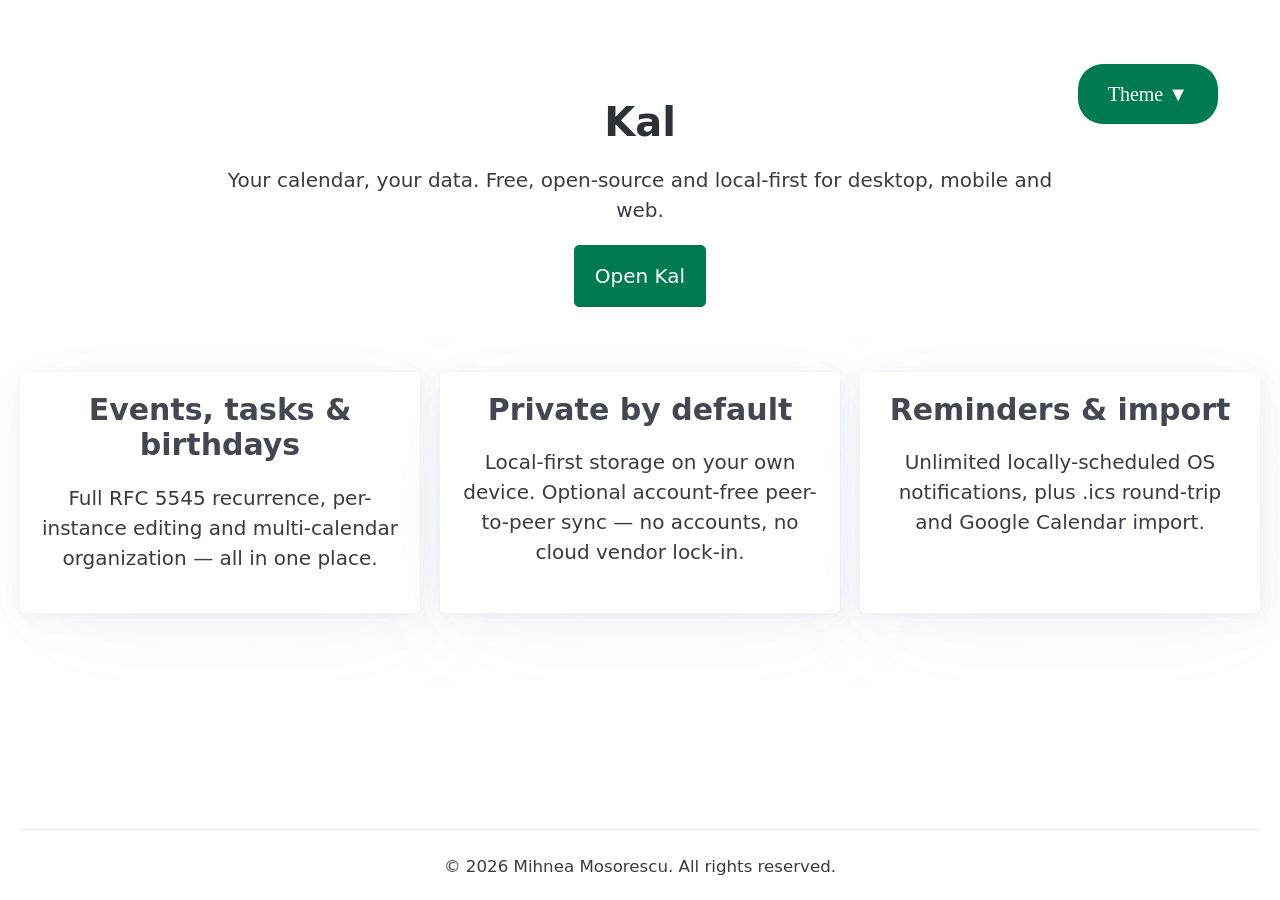
<file: web/site/index.html>
<!DOCTYPE html>
<html lang="en">
    <head>
        <meta charset="UTF-8" />
        <meta name="viewport" content="width=device-width, initial-scale=1.0" />
        <meta
            name="description"
            content="Kal — a free, open-source, local-first calendar for desktop, mobile and web."
        />
        <title>Kal — your calendar, your data</title>
        <!-- Favicon stuff -->
        <link
            rel="apple-touch-icon"
            sizes="180x180"
            href="icons/apple-touch-icon.png"
        />
        <link
            rel="icon"
            type="image/png"
            sizes="32x32"
            href="icons/favicon-32x32.png"
        />
        <link
            rel="icon"
            type="image/png"
            sizes="16x16"
            href="icons/favicon-16x16.png"
        />
        <link rel="manifest" href="icons/site.webmanifest" />
        <!-- Pico.css theme - default = jade -->
        <link rel="stylesheet" href="css/pico.jade.min.css" id="picolink" />
        <!-- Custom CSS reset -->
        <link rel="stylesheet" href="css/resets.css" />
        <!-- Dropdown styles -->
        <link rel="stylesheet" href="css/dropdown.css" />
    </head>
    <body>
        <!-- Theme selector dropdown -->
        <div class="dropdown" style="display: inline-block">
            <button
                id="theme-dropdown-btn"
                class="dropdown-btn"
                onclick="toggleThemeDropdown()"
            >
                Theme ▼
            </button>
            <div id="theme-dropdown" class="dropdown-content">
                <a href="#" onclick="changeTheme('red'); return false;">Red</a>
                <a href="#" onclick="changeTheme('amber'); return false;"
                    >Amber</a
                >
                <a href="#" onclick="changeTheme('blue'); return false;"
                    >Blue</a
                >
                <a href="#" onclick="changeTheme('cyan'); return false;"
                    >Cyan</a
                >
                <a href="#" onclick="changeTheme('fuchsia'); return false;"
                    >Fuchsia</a
                >
                <a href="#" onclick="changeTheme('green'); return false;"
                    >Green</a
                >
                <a href="#" onclick="changeTheme('grey'); return false;"
                    >Grey</a
                >
                <a href="#" onclick="changeTheme('indigo'); return false;"
                    >Indigo</a
                >
                <a href="#" onclick="changeTheme('jade'); return false;"
                    >Jade</a
                >
                <a href="#" onclick="changeTheme('lime'); return false;"
                    >Lime</a
                >
                <a href="#" onclick="changeTheme('orange'); return false;"
                    >Orange</a
                >
                <a href="#" onclick="changeTheme('pumpkin'); return false;"
                    >Pumpkin</a
                >
                <a href="#" onclick="changeTheme('purple'); return false;"
                    >Purple</a
                >
                <a href="#" onclick="changeTheme('sand'); return false;"
                    >Sand</a
                >
                <a href="#" onclick="changeTheme('slate'); return false;"
                    >Slate</a
                >
                <a href="#" onclick="changeTheme('violet'); return false;"
                    >Violet</a
                >
                <a href="#" onclick="changeTheme('yellow'); return false;"
                    >Yellow</a
                >
                <a href="#" onclick="changeTheme('zinc'); return false;"
                    >Zinc</a
                >
            </div>
        </div>

        <header class="container">
            <h1>Kal</h1>
            <p>
                Your calendar, your data. Free, open-source and local-first for
                desktop, mobile and web.
            </p>
            <a role="button" href="app/">Open Kal</a>
        </header>

        <main class="container">
            <section aria-label="Features">
                <div class="grid">
                    <article>
                        <h3>Events, tasks &amp; birthdays</h3>
                        <p>
                            Full RFC 5545 recurrence, per-instance editing and
                            multi-calendar organization — all in one place.
                        </p>
                    </article>
                    <article>
                        <h3>Private by default</h3>
                        <p>
                            Local-first storage on your own device. Optional
                            account-free peer-to-peer sync — no accounts, no
                            cloud vendor lock-in.
                        </p>
                    </article>
                    <article>
                        <h3>Reminders &amp; import</h3>
                        <p>
                            Unlimited locally-scheduled OS notifications, plus
                            .ics round-trip and Google Calendar import.
                        </p>
                    </article>
                </div>
            </section>
        </main>

        <footer class="container">
            <hr />
            <small
                >© <span id="year"></span> Mihnea Mosorescu. All rights
                reserved.</small
            >
        </footer>
        <script>
            document.getElementById("year").textContent =
                new Date().getFullYear();
        </script>

        <script defer src="js/theme-selector.js"></script>
    </body>
</html>
</file>
<file: web/site/css/dropdown.css>
/* Dropdown styles */
.dropdown {
    position: fixed;
    top: 3rem;
    right: 3rem;
    z-index: 1001;
}

.dropdown-btn {
    font-family: "dots";
    border: none;
    color: white;
    padding: 0.75rem 1.5rem;
    text-align: center;
    text-decoration: none;
    display: inline-block;
    font-size: 1rem;
    margin: 4px 2px;
    cursor: pointer;
    border-radius: 25px;
    transition: all 0.3s ease;
    min-width: 120px;
}

.dropdown-btn:hover {
    filter: brightness(1.1);
}

.dropdown-content {
    display: none;
    position: absolute;
    background-color: #1a1a2e;
    min-width: 200px;
    box-shadow: 0px 8px 16px 0px rgba(0,0,0,0.4);
    z-index: 1000;
    border-radius: 8px;
    border: 2px solid var(--retro-color);
    top: 100%;
    left: 0;
    margin-top: 5px;
    overflow: hidden;
}

.dropdown-content a {
    color: white;
    padding: 12px 16px;
    text-decoration: none;
    display: block;
    font-family: "dots";
    font-size: 0.9rem;
    transition: background-color 0.3s ease;
    border-bottom: 1px solid rgba(255, 255, 255, 0.1);
}

.dropdown-content a:last-child {
    border-bottom: none;
}

.dropdown-content a:hover {
    color: white;
}

.dropdown.show .dropdown-content {
    display: block;
    animation: dropdownFadeIn 0.3s ease;
}

@keyframes dropdownFadeIn {
    from {
        opacity: 0;
        transform: translateY(-10px);
    }
    to {
        opacity: 1;
        transform: translateY(0);
    }
}


/* Responsive design */
@media (max-width: 600px) {
    
    .dropdown-content {
        min-width: 180px;
        right: 0;
        left: auto;
    }
}
</file>
<file: web/site/css/pico.jade.min.css>
@charset "UTF-8";/*!
 * Pico CSS ✨ v2.1.1 (https://picocss.com)
 * Copyright 2019-2025 - Licensed under MIT
 */:host,:root{--pico-font-family-emoji:"Apple Color Emoji","Segoe UI Emoji","Segoe UI Symbol","Noto Color Emoji";--pico-font-family-sans-serif:system-ui,"Segoe UI",Roboto,Oxygen,Ubuntu,Cantarell,Helvetica,Arial,"Helvetica Neue",sans-serif,var(--pico-font-family-emoji);--pico-font-family-monospace:ui-monospace,SFMono-Regular,"SF Mono",Menlo,Consolas,"Liberation Mono",monospace,var(--pico-font-family-emoji);--pico-font-family:var(--pico-font-family-sans-serif);--pico-line-height:1.5;--pico-font-weight:400;--pico-font-size:100%;--pico-text-underline-offset:0.1rem;--pico-border-radius:0.25rem;--pico-border-width:0.0625rem;--pico-outline-width:0.125rem;--pico-transition:0.2s ease-in-out;--pico-spacing:1rem;--pico-typography-spacing-vertical:1rem;--pico-block-spacing-vertical:var(--pico-spacing);--pico-block-spacing-horizontal:var(--pico-spacing);--pico-grid-column-gap:var(--pico-spacing);--pico-grid-row-gap:var(--pico-spacing);--pico-form-element-spacing-vertical:0.75rem;--pico-form-element-spacing-horizontal:1rem;--pico-group-box-shadow:0 0 0 rgba(0, 0, 0, 0);--pico-group-box-shadow-focus-with-button:0 0 0 var(--pico-outline-width) var(--pico-primary-focus);--pico-group-box-shadow-focus-with-input:0 0 0 0.0625rem var(--pico-form-element-border-color);--pico-modal-overlay-backdrop-filter:blur(0.375rem);--pico-nav-element-spacing-vertical:1rem;--pico-nav-element-spacing-horizontal:0.5rem;--pico-nav-link-spacing-vertical:0.5rem;--pico-nav-link-spacing-horizontal:0.5rem;--pico-nav-breadcrumb-divider:">";--pico-icon-checkbox:url("data:image/svg+xml,%3Csvg xmlns='http://www.w3.org/2000/svg' width='24' height='24' viewBox='0 0 24 24' fill='none' stroke='rgb(255, 255, 255)' stroke-width='4' stroke-linecap='round' stroke-linejoin='round'%3E%3Cpolyline points='20 6 9 17 4 12'%3E%3C/polyline%3E%3C/svg%3E");--pico-icon-minus:url("data:image/svg+xml,%3Csvg xmlns='http://www.w3.org/2000/svg' width='24' height='24' viewBox='0 0 24 24' fill='none' stroke='rgb(255, 255, 255)' stroke-width='4' stroke-linecap='round' stroke-linejoin='round'%3E%3Cline x1='5' y1='12' x2='19' y2='12'%3E%3C/line%3E%3C/svg%3E");--pico-icon-chevron:url("data:image/svg+xml,%3Csvg xmlns='http://www.w3.org/2000/svg' width='24' height='24' viewBox='0 0 24 24' fill='none' stroke='rgb(136, 145, 164)' stroke-width='2' stroke-linecap='round' stroke-linejoin='round'%3E%3Cpolyline points='6 9 12 15 18 9'%3E%3C/polyline%3E%3C/svg%3E");--pico-icon-date:url("data:image/svg+xml,%3Csvg xmlns='http://www.w3.org/2000/svg' width='24' height='24' viewBox='0 0 24 24' fill='none' stroke='rgb(136, 145, 164)' stroke-width='2' stroke-linecap='round' stroke-linejoin='round'%3E%3Crect x='3' y='4' width='18' height='18' rx='2' ry='2'%3E%3C/rect%3E%3Cline x1='16' y1='2' x2='16' y2='6'%3E%3C/line%3E%3Cline x1='8' y1='2' x2='8' y2='6'%3E%3C/line%3E%3Cline x1='3' y1='10' x2='21' y2='10'%3E%3C/line%3E%3C/svg%3E");--pico-icon-time:url("data:image/svg+xml,%3Csvg xmlns='http://www.w3.org/2000/svg' width='24' height='24' viewBox='0 0 24 24' fill='none' stroke='rgb(136, 145, 164)' stroke-width='2' stroke-linecap='round' stroke-linejoin='round'%3E%3Ccircle cx='12' cy='12' r='10'%3E%3C/circle%3E%3Cpolyline points='12 6 12 12 16 14'%3E%3C/polyline%3E%3C/svg%3E");--pico-icon-search:url("data:image/svg+xml,%3Csvg xmlns='http://www.w3.org/2000/svg' width='24' height='24' viewBox='0 0 24 24' fill='none' stroke='rgb(136, 145, 164)' stroke-width='1.5' stroke-linecap='round' stroke-linejoin='round'%3E%3Ccircle cx='11' cy='11' r='8'%3E%3C/circle%3E%3Cline x1='21' y1='21' x2='16.65' y2='16.65'%3E%3C/line%3E%3C/svg%3E");--pico-icon-close:url("data:image/svg+xml,%3Csvg xmlns='http://www.w3.org/2000/svg' width='24' height='24' viewBox='0 0 24 24' fill='none' stroke='rgb(136, 145, 164)' stroke-width='3' stroke-linecap='round' stroke-linejoin='round'%3E%3Cline x1='18' y1='6' x2='6' y2='18'%3E%3C/line%3E%3Cline x1='6' y1='6' x2='18' y2='18'%3E%3C/line%3E%3C/svg%3E");--pico-icon-loading:url("data:image/svg+xml,%3Csvg fill='none' height='24' width='24' viewBox='0 0 24 24' xmlns='http://www.w3.org/2000/svg' %3E%3Cstyle%3E g %7B animation: rotate 2s linear infinite; transform-origin: center center; %7D circle %7B stroke-dasharray: 75,100; stroke-dashoffset: -5; animation: dash 1.5s ease-in-out infinite; stroke-linecap: round; %7D @keyframes rotate %7B 0%25 %7B transform: rotate(0deg); %7D 100%25 %7B transform: rotate(360deg); %7D %7D @keyframes dash %7B 0%25 %7B stroke-dasharray: 1,100; stroke-dashoffset: 0; %7D 50%25 %7B stroke-dasharray: 44.5,100; stroke-dashoffset: -17.5; %7D 100%25 %7B stroke-dasharray: 44.5,100; stroke-dashoffset: -62; %7D %7D %3C/style%3E%3Cg%3E%3Ccircle cx='12' cy='12' r='10' fill='none' stroke='rgb(136, 145, 164)' stroke-width='4' /%3E%3C/g%3E%3C/svg%3E")}@media (min-width:576px){:host,:root{--pico-font-size:106.25%}}@media (min-width:768px){:host,:root{--pico-font-size:112.5%}}@media (min-width:1024px){:host,:root{--pico-font-size:118.75%}}@media (min-width:1280px){:host,:root{--pico-font-size:125%}}@media (min-width:1536px){:host,:root{--pico-font-size:131.25%}}a{--pico-text-decoration:underline}a.contrast,a.secondary{--pico-text-decoration:underline}small{--pico-font-size:0.875em}h1,h2,h3,h4,h5,h6{--pico-font-weight:700}h1{--pico-font-size:2rem;--pico-line-height:1.125;--pico-typography-spacing-top:3rem}h2{--pico-font-size:1.75rem;--pico-line-height:1.15;--pico-typography-spacing-top:2.625rem}h3{--pico-font-size:1.5rem;--pico-line-height:1.175;--pico-typography-spacing-top:2.25rem}h4{--pico-font-size:1.25rem;--pico-line-height:1.2;--pico-typography-spacing-top:1.874rem}h5{--pico-font-size:1.125rem;--pico-line-height:1.225;--pico-typography-spacing-top:1.6875rem}h6{--pico-font-size:1rem;--pico-line-height:1.25;--pico-typography-spacing-top:1.5rem}tfoot td,tfoot th,thead td,thead th{--pico-font-weight:600;--pico-border-width:0.1875rem}code,kbd,pre,samp{--pico-font-family:var(--pico-font-family-monospace)}kbd{--pico-font-weight:bolder}:where(select,textarea),input:not([type=submit],[type=button],[type=reset],[type=checkbox],[type=radio],[type=file]){--pico-outline-width:0.0625rem}[type=search]{--pico-border-radius:5rem}[type=checkbox],[type=radio]{--pico-border-width:0.125rem}[type=checkbox][role=switch]{--pico-border-width:0.1875rem}details.dropdown summary:not([role=button]){--pico-outline-width:0.0625rem}nav details.dropdown summary:focus-visible{--pico-outline-width:0.125rem}[role=search]{--pico-border-radius:5rem}[role=group]:has(button.secondary:focus,[type=submit].secondary:focus,[type=button].secondary:focus,[role=button].secondary:focus),[role=search]:has(button.secondary:focus,[type=submit].secondary:focus,[type=button].secondary:focus,[role=button].secondary:focus){--pico-group-box-shadow-focus-with-button:0 0 0 var(--pico-outline-width) var(--pico-secondary-focus)}[role=group]:has(button.contrast:focus,[type=submit].contrast:focus,[type=button].contrast:focus,[role=button].contrast:focus),[role=search]:has(button.contrast:focus,[type=submit].contrast:focus,[type=button].contrast:focus,[role=button].contrast:focus){--pico-group-box-shadow-focus-with-button:0 0 0 var(--pico-outline-width) var(--pico-contrast-focus)}[role=group] [role=button],[role=group] [type=button],[role=group] [type=submit],[role=group] button,[role=search] [role=button],[role=search] [type=button],[role=search] [type=submit],[role=search] button{--pico-form-element-spacing-horizontal:2rem}details summary[role=button]:not(.outline)::after{filter:brightness(0) invert(1)}[aria-busy=true]:not(input,select,textarea):is(button,[type=submit],[type=button],[type=reset],[role=button]):not(.outline)::before{filter:brightness(0) invert(1)}:host(:not([data-theme=dark])),:root:not([data-theme=dark]),[data-theme=light]{color-scheme:light;--pico-background-color:#fff;--pico-color:#373c44;--pico-text-selection-color:rgba(0, 166, 110, 0.25);--pico-muted-color:#646b79;--pico-muted-border-color:rgb(231, 234, 239.5);--pico-primary:#007a50;--pico-primary-background:#007a50;--pico-primary-border:var(--pico-primary-background);--pico-primary-underline:rgba(0, 122, 80, 0.5);--pico-primary-hover:#005f3d;--pico-primary-hover-background:#006d46;--pico-primary-hover-border:var(--pico-primary-hover-background);--pico-primary-hover-underline:var(--pico-primary-hover);--pico-primary-focus:rgba(0, 166, 110, 0.5);--pico-primary-inverse:#fff;--pico-secondary:#5d6b89;--pico-secondary-background:#525f7a;--pico-secondary-border:var(--pico-secondary-background);--pico-secondary-underline:rgba(93, 107, 137, 0.5);--pico-secondary-hover:#48536b;--pico-secondary-hover-background:#48536b;--pico-secondary-hover-border:var(--pico-secondary-hover-background);--pico-secondary-hover-underline:var(--pico-secondary-hover);--pico-secondary-focus:rgba(93, 107, 137, 0.25);--pico-secondary-inverse:#fff;--pico-contrast:#181c25;--pico-contrast-background:#181c25;--pico-contrast-border:var(--pico-contrast-background);--pico-contrast-underline:rgba(24, 28, 37, 0.5);--pico-contrast-hover:#000;--pico-contrast-hover-background:#000;--pico-contrast-hover-border:var(--pico-contrast-hover-background);--pico-contrast-hover-underline:var(--pico-secondary-hover);--pico-contrast-focus:rgba(93, 107, 137, 0.25);--pico-contrast-inverse:#fff;--pico-box-shadow:0.0145rem 0.029rem 0.174rem rgba(129, 145, 181, 0.01698),0.0335rem 0.067rem 0.402rem rgba(129, 145, 181, 0.024),0.0625rem 0.125rem 0.75rem rgba(129, 145, 181, 0.03),0.1125rem 0.225rem 1.35rem rgba(129, 145, 181, 0.036),0.2085rem 0.417rem 2.502rem rgba(129, 145, 181, 0.04302),0.5rem 1rem 6rem rgba(129, 145, 181, 0.06),0 0 0 0.0625rem rgba(129, 145, 181, 0.015);--pico-h1-color:#2d3138;--pico-h2-color:#373c44;--pico-h3-color:#424751;--pico-h4-color:#4d535e;--pico-h5-color:#5c6370;--pico-h6-color:#646b79;--pico-mark-background-color:rgb(252.5, 230.5, 191.5);--pico-mark-color:#0f1114;--pico-ins-color:rgb(28.5, 105.5, 84);--pico-del-color:rgb(136, 56.5, 53);--pico-blockquote-border-color:var(--pico-muted-border-color);--pico-blockquote-footer-color:var(--pico-muted-color);--pico-button-box-shadow:0 0 0 rgba(0, 0, 0, 0);--pico-button-hover-box-shadow:0 0 0 rgba(0, 0, 0, 0);--pico-table-border-color:var(--pico-muted-border-color);--pico-table-row-stripped-background-color:rgba(111, 120, 135, 0.0375);--pico-code-background-color:rgb(243, 244.5, 246.75);--pico-code-color:#646b79;--pico-code-kbd-background-color:var(--pico-color);--pico-code-kbd-color:var(--pico-background-color);--pico-form-element-background-color:rgb(251, 251.5, 252.25);--pico-form-element-selected-background-color:#dfe3eb;--pico-form-element-border-color:#cfd5e2;--pico-form-element-color:#23262c;--pico-form-element-placeholder-color:var(--pico-muted-color);--pico-form-element-active-background-color:#fff;--pico-form-element-active-border-color:var(--pico-primary-border);--pico-form-element-focus-color:var(--pico-primary-border);--pico-form-element-disabled-opacity:0.5;--pico-form-element-invalid-border-color:rgb(183.5, 105.5, 106.5);--pico-form-element-invalid-active-border-color:rgb(200.25, 79.25, 72.25);--pico-form-element-invalid-focus-color:var(--pico-form-element-invalid-active-border-color);--pico-form-element-valid-border-color:rgb(76, 154.5, 137.5);--pico-form-element-valid-active-border-color:rgb(39, 152.75, 118.75);--pico-form-element-valid-focus-color:var(--pico-form-element-valid-active-border-color);--pico-switch-background-color:#bfc7d9;--pico-switch-checked-background-color:var(--pico-primary-background);--pico-switch-color:#fff;--pico-switch-thumb-box-shadow:0 0 0 rgba(0, 0, 0, 0);--pico-range-border-color:#dfe3eb;--pico-range-active-border-color:#bfc7d9;--pico-range-thumb-border-color:var(--pico-background-color);--pico-range-thumb-color:var(--pico-secondary-background);--pico-range-thumb-active-color:var(--pico-primary-background);--pico-accordion-border-color:var(--pico-muted-border-color);--pico-accordion-active-summary-color:var(--pico-primary-hover);--pico-accordion-close-summary-color:var(--pico-color);--pico-accordion-open-summary-color:var(--pico-muted-color);--pico-card-background-color:var(--pico-background-color);--pico-card-border-color:var(--pico-muted-border-color);--pico-card-box-shadow:var(--pico-box-shadow);--pico-card-sectioning-background-color:rgb(251, 251.5, 252.25);--pico-dropdown-background-color:#fff;--pico-dropdown-border-color:#eff1f4;--pico-dropdown-box-shadow:var(--pico-box-shadow);--pico-dropdown-color:var(--pico-color);--pico-dropdown-hover-background-color:#eff1f4;--pico-loading-spinner-opacity:0.5;--pico-modal-overlay-background-color:rgba(232, 234, 237, 0.75);--pico-progress-background-color:#dfe3eb;--pico-progress-color:var(--pico-primary-background);--pico-tooltip-background-color:var(--pico-contrast-background);--pico-tooltip-color:var(--pico-contrast-inverse);--pico-icon-valid:url("data:image/svg+xml,%3Csvg xmlns='http://www.w3.org/2000/svg' width='24' height='24' viewBox='0 0 24 24' fill='none' stroke='rgb(76, 154.5, 137.5)' stroke-width='2' stroke-linecap='round' stroke-linejoin='round'%3E%3Cpolyline points='20 6 9 17 4 12'%3E%3C/polyline%3E%3C/svg%3E");--pico-icon-invalid:url("data:image/svg+xml,%3Csvg xmlns='http://www.w3.org/2000/svg' width='24' height='24' viewBox='0 0 24 24' fill='none' stroke='rgb(200.25, 79.25, 72.25)' stroke-width='2' stroke-linecap='round' stroke-linejoin='round'%3E%3Ccircle cx='12' cy='12' r='10'%3E%3C/circle%3E%3Cline x1='12' y1='8' x2='12' y2='12'%3E%3C/line%3E%3Cline x1='12' y1='16' x2='12.01' y2='16'%3E%3C/line%3E%3C/svg%3E")}:host(:not([data-theme=dark])) input:is([type=submit],[type=button],[type=reset],[type=checkbox],[type=radio],[type=file]),:root:not([data-theme=dark]) input:is([type=submit],[type=button],[type=reset],[type=checkbox],[type=radio],[type=file]),[data-theme=light] input:is([type=submit],[type=button],[type=reset],[type=checkbox],[type=radio],[type=file]){--pico-form-element-focus-color:var(--pico-primary-focus)}@media only screen and (prefers-color-scheme:dark){:host(:not([data-theme])),:root:not([data-theme]){color-scheme:dark;--pico-background-color:rgb(19, 22.5, 30.5);--pico-color:#c2c7d0;--pico-text-selection-color:rgba(0, 180, 120, 0.1875);--pico-muted-color:#7b8495;--pico-muted-border-color:#202632;--pico-primary:#00b478;--pico-primary-background:#007a50;--pico-primary-border:var(--pico-primary-background);--pico-primary-underline:rgba(0, 180, 120, 0.5);--pico-primary-hover:#00cc88;--pico-primary-hover-background:#00895a;--pico-primary-hover-border:var(--pico-primary-hover-background);--pico-primary-hover-underline:var(--pico-primary-hover);--pico-primary-focus:rgba(0, 180, 120, 0.375);--pico-primary-inverse:#fff;--pico-secondary:#969eaf;--pico-secondary-background:#525f7a;--pico-secondary-border:var(--pico-secondary-background);--pico-secondary-underline:rgba(150, 158, 175, 0.5);--pico-secondary-hover:#b3b9c5;--pico-secondary-hover-background:#5d6b89;--pico-secondary-hover-border:var(--pico-secondary-hover-background);--pico-secondary-hover-underline:var(--pico-secondary-hover);--pico-secondary-focus:rgba(144, 158, 190, 0.25);--pico-secondary-inverse:#fff;--pico-contrast:#dfe3eb;--pico-contrast-background:#eff1f4;--pico-contrast-border:var(--pico-contrast-background);--pico-contrast-underline:rgba(223, 227, 235, 0.5);--pico-contrast-hover:#fff;--pico-contrast-hover-background:#fff;--pico-contrast-hover-border:var(--pico-contrast-hover-background);--pico-contrast-hover-underline:var(--pico-contrast-hover);--pico-contrast-focus:rgba(207, 213, 226, 0.25);--pico-contrast-inverse:#000;--pico-box-shadow:0.0145rem 0.029rem 0.174rem rgba(7, 8.5, 12, 0.01698),0.0335rem 0.067rem 0.402rem rgba(7, 8.5, 12, 0.024),0.0625rem 0.125rem 0.75rem rgba(7, 8.5, 12, 0.03),0.1125rem 0.225rem 1.35rem rgba(7, 8.5, 12, 0.036),0.2085rem 0.417rem 2.502rem rgba(7, 8.5, 12, 0.04302),0.5rem 1rem 6rem rgba(7, 8.5, 12, 0.06),0 0 0 0.0625rem rgba(7, 8.5, 12, 0.015);--pico-h1-color:#f0f1f3;--pico-h2-color:#e0e3e7;--pico-h3-color:#c2c7d0;--pico-h4-color:#b3b9c5;--pico-h5-color:#a4acba;--pico-h6-color:#8891a4;--pico-mark-background-color:#014063;--pico-mark-color:#fff;--pico-ins-color:#62af9a;--pico-del-color:rgb(205.5, 126, 123);--pico-blockquote-border-color:var(--pico-muted-border-color);--pico-blockquote-footer-color:var(--pico-muted-color);--pico-button-box-shadow:0 0 0 rgba(0, 0, 0, 0);--pico-button-hover-box-shadow:0 0 0 rgba(0, 0, 0, 0);--pico-table-border-color:var(--pico-muted-border-color);--pico-table-row-stripped-background-color:rgba(111, 120, 135, 0.0375);--pico-code-background-color:rgb(26, 30.5, 40.25);--pico-code-color:#8891a4;--pico-code-kbd-background-color:var(--pico-color);--pico-code-kbd-color:var(--pico-background-color);--pico-form-element-background-color:rgb(28, 33, 43.5);--pico-form-element-selected-background-color:#2a3140;--pico-form-element-border-color:#2a3140;--pico-form-element-color:#e0e3e7;--pico-form-element-placeholder-color:#8891a4;--pico-form-element-active-background-color:rgb(26, 30.5, 40.25);--pico-form-element-active-border-color:var(--pico-primary-border);--pico-form-element-focus-color:var(--pico-primary-border);--pico-form-element-disabled-opacity:0.5;--pico-form-element-invalid-border-color:rgb(149.5, 74, 80);--pico-form-element-invalid-active-border-color:rgb(183.25, 63.5, 59);--pico-form-element-invalid-focus-color:var(--pico-form-element-invalid-active-border-color);--pico-form-element-valid-border-color:#2a7b6f;--pico-form-element-valid-active-border-color:rgb(22, 137, 105.5);--pico-form-element-valid-focus-color:var(--pico-form-element-valid-active-border-color);--pico-switch-background-color:#333c4e;--pico-switch-checked-background-color:var(--pico-primary-background);--pico-switch-color:#fff;--pico-switch-thumb-box-shadow:0 0 0 rgba(0, 0, 0, 0);--pico-range-border-color:#202632;--pico-range-active-border-color:#2a3140;--pico-range-thumb-border-color:var(--pico-background-color);--pico-range-thumb-color:var(--pico-secondary-background);--pico-range-thumb-active-color:var(--pico-primary-background);--pico-accordion-border-color:var(--pico-muted-border-color);--pico-accordion-active-summary-color:var(--pico-primary-hover);--pico-accordion-close-summary-color:var(--pico-color);--pico-accordion-open-summary-color:var(--pico-muted-color);--pico-card-background-color:#181c25;--pico-card-border-color:var(--pico-card-background-color);--pico-card-box-shadow:var(--pico-box-shadow);--pico-card-sectioning-background-color:rgb(26, 30.5, 40.25);--pico-dropdown-background-color:#181c25;--pico-dropdown-border-color:#202632;--pico-dropdown-box-shadow:var(--pico-box-shadow);--pico-dropdown-color:var(--pico-color);--pico-dropdown-hover-background-color:#202632;--pico-loading-spinner-opacity:0.5;--pico-modal-overlay-background-color:rgba(7.5, 8.5, 10, 0.75);--pico-progress-background-color:#202632;--pico-progress-color:var(--pico-primary-background);--pico-tooltip-background-color:var(--pico-contrast-background);--pico-tooltip-color:var(--pico-contrast-inverse);--pico-icon-valid:url("data:image/svg+xml,%3Csvg xmlns='http://www.w3.org/2000/svg' width='24' height='24' viewBox='0 0 24 24' fill='none' stroke='rgb(42, 123, 111)' stroke-width='2' stroke-linecap='round' stroke-linejoin='round'%3E%3Cpolyline points='20 6 9 17 4 12'%3E%3C/polyline%3E%3C/svg%3E");--pico-icon-invalid:url("data:image/svg+xml,%3Csvg xmlns='http://www.w3.org/2000/svg' width='24' height='24' viewBox='0 0 24 24' fill='none' stroke='rgb(149.5, 74, 80)' stroke-width='2' stroke-linecap='round' stroke-linejoin='round'%3E%3Ccircle cx='12' cy='12' r='10'%3E%3C/circle%3E%3Cline x1='12' y1='8' x2='12' y2='12'%3E%3C/line%3E%3Cline x1='12' y1='16' x2='12.01' y2='16'%3E%3C/line%3E%3C/svg%3E")}:host(:not([data-theme])) input:is([type=submit],[type=button],[type=reset],[type=checkbox],[type=radio],[type=file]),:root:not([data-theme]) input:is([type=submit],[type=button],[type=reset],[type=checkbox],[type=radio],[type=file]){--pico-form-element-focus-color:var(--pico-primary-focus)}:host(:not([data-theme])) details summary[role=button].contrast:not(.outline)::after,:root:not([data-theme]) details summary[role=button].contrast:not(.outline)::after{filter:brightness(0)}:host(:not([data-theme])) [aria-busy=true]:not(input,select,textarea).contrast:is(button,[type=submit],[type=button],[type=reset],[role=button]):not(.outline)::before,:root:not([data-theme]) [aria-busy=true]:not(input,select,textarea).contrast:is(button,[type=submit],[type=button],[type=reset],[role=button]):not(.outline)::before{filter:brightness(0)}}[data-theme=dark]{color-scheme:dark;--pico-background-color:rgb(19, 22.5, 30.5);--pico-color:#c2c7d0;--pico-text-selection-color:rgba(0, 180, 120, 0.1875);--pico-muted-color:#7b8495;--pico-muted-border-color:#202632;--pico-primary:#00b478;--pico-primary-background:#007a50;--pico-primary-border:var(--pico-primary-background);--pico-primary-underline:rgba(0, 180, 120, 0.5);--pico-primary-hover:#00cc88;--pico-primary-hover-background:#00895a;--pico-primary-hover-border:var(--pico-primary-hover-background);--pico-primary-hover-underline:var(--pico-primary-hover);--pico-primary-focus:rgba(0, 180, 120, 0.375);--pico-primary-inverse:#fff;--pico-secondary:#969eaf;--pico-secondary-background:#525f7a;--pico-secondary-border:var(--pico-secondary-background);--pico-secondary-underline:rgba(150, 158, 175, 0.5);--pico-secondary-hover:#b3b9c5;--pico-secondary-hover-background:#5d6b89;--pico-secondary-hover-border:var(--pico-secondary-hover-background);--pico-secondary-hover-underline:var(--pico-secondary-hover);--pico-secondary-focus:rgba(144, 158, 190, 0.25);--pico-secondary-inverse:#fff;--pico-contrast:#dfe3eb;--pico-contrast-background:#eff1f4;--pico-contrast-border:var(--pico-contrast-background);--pico-contrast-underline:rgba(223, 227, 235, 0.5);--pico-contrast-hover:#fff;--pico-contrast-hover-background:#fff;--pico-contrast-hover-border:var(--pico-contrast-hover-background);--pico-contrast-hover-underline:var(--pico-contrast-hover);--pico-contrast-focus:rgba(207, 213, 226, 0.25);--pico-contrast-inverse:#000;--pico-box-shadow:0.0145rem 0.029rem 0.174rem rgba(7, 8.5, 12, 0.01698),0.0335rem 0.067rem 0.402rem rgba(7, 8.5, 12, 0.024),0.0625rem 0.125rem 0.75rem rgba(7, 8.5, 12, 0.03),0.1125rem 0.225rem 1.35rem rgba(7, 8.5, 12, 0.036),0.2085rem 0.417rem 2.502rem rgba(7, 8.5, 12, 0.04302),0.5rem 1rem 6rem rgba(7, 8.5, 12, 0.06),0 0 0 0.0625rem rgba(7, 8.5, 12, 0.015);--pico-h1-color:#f0f1f3;--pico-h2-color:#e0e3e7;--pico-h3-color:#c2c7d0;--pico-h4-color:#b3b9c5;--pico-h5-color:#a4acba;--pico-h6-color:#8891a4;--pico-mark-background-color:#014063;--pico-mark-color:#fff;--pico-ins-color:#62af9a;--pico-del-color:rgb(205.5, 126, 123);--pico-blockquote-border-color:var(--pico-muted-border-color);--pico-blockquote-footer-color:var(--pico-muted-color);--pico-button-box-shadow:0 0 0 rgba(0, 0, 0, 0);--pico-button-hover-box-shadow:0 0 0 rgba(0, 0, 0, 0);--pico-table-border-color:var(--pico-muted-border-color);--pico-table-row-stripped-background-color:rgba(111, 120, 135, 0.0375);--pico-code-background-color:rgb(26, 30.5, 40.25);--pico-code-color:#8891a4;--pico-code-kbd-background-color:var(--pico-color);--pico-code-kbd-color:var(--pico-background-color);--pico-form-element-background-color:rgb(28, 33, 43.5);--pico-form-element-selected-background-color:#2a3140;--pico-form-element-border-color:#2a3140;--pico-form-element-color:#e0e3e7;--pico-form-element-placeholder-color:#8891a4;--pico-form-element-active-background-color:rgb(26, 30.5, 40.25);--pico-form-element-active-border-color:var(--pico-primary-border);--pico-form-element-focus-color:var(--pico-primary-border);--pico-form-element-disabled-opacity:0.5;--pico-form-element-invalid-border-color:rgb(149.5, 74, 80);--pico-form-element-invalid-active-border-color:rgb(183.25, 63.5, 59);--pico-form-element-invalid-focus-color:var(--pico-form-element-invalid-active-border-color);--pico-form-element-valid-border-color:#2a7b6f;--pico-form-element-valid-active-border-color:rgb(22, 137, 105.5);--pico-form-element-valid-focus-color:var(--pico-form-element-valid-active-border-color);--pico-switch-background-color:#333c4e;--pico-switch-checked-background-color:var(--pico-primary-background);--pico-switch-color:#fff;--pico-switch-thumb-box-shadow:0 0 0 rgba(0, 0, 0, 0);--pico-range-border-color:#202632;--pico-range-active-border-color:#2a3140;--pico-range-thumb-border-color:var(--pico-background-color);--pico-range-thumb-color:var(--pico-secondary-background);--pico-range-thumb-active-color:var(--pico-primary-background);--pico-accordion-border-color:var(--pico-muted-border-color);--pico-accordion-active-summary-color:var(--pico-primary-hover);--pico-accordion-close-summary-color:var(--pico-color);--pico-accordion-open-summary-color:var(--pico-muted-color);--pico-card-background-color:#181c25;--pico-card-border-color:var(--pico-card-background-color);--pico-card-box-shadow:var(--pico-box-shadow);--pico-card-sectioning-background-color:rgb(26, 30.5, 40.25);--pico-dropdown-background-color:#181c25;--pico-dropdown-border-color:#202632;--pico-dropdown-box-shadow:var(--pico-box-shadow);--pico-dropdown-color:var(--pico-color);--pico-dropdown-hover-background-color:#202632;--pico-loading-spinner-opacity:0.5;--pico-modal-overlay-background-color:rgba(7.5, 8.5, 10, 0.75);--pico-progress-background-color:#202632;--pico-progress-color:var(--pico-primary-background);--pico-tooltip-background-color:var(--pico-contrast-background);--pico-tooltip-color:var(--pico-contrast-inverse);--pico-icon-valid:url("data:image/svg+xml,%3Csvg xmlns='http://www.w3.org/2000/svg' width='24' height='24' viewBox='0 0 24 24' fill='none' stroke='rgb(42, 123, 111)' stroke-width='2' stroke-linecap='round' stroke-linejoin='round'%3E%3Cpolyline points='20 6 9 17 4 12'%3E%3C/polyline%3E%3C/svg%3E");--pico-icon-invalid:url("data:image/svg+xml,%3Csvg xmlns='http://www.w3.org/2000/svg' width='24' height='24' viewBox='0 0 24 24' fill='none' stroke='rgb(149.5, 74, 80)' stroke-width='2' stroke-linecap='round' stroke-linejoin='round'%3E%3Ccircle cx='12' cy='12' r='10'%3E%3C/circle%3E%3Cline x1='12' y1='8' x2='12' y2='12'%3E%3C/line%3E%3Cline x1='12' y1='16' x2='12.01' y2='16'%3E%3C/line%3E%3C/svg%3E")}[data-theme=dark] input:is([type=submit],[type=button],[type=reset],[type=checkbox],[type=radio],[type=file]){--pico-form-element-focus-color:var(--pico-primary-focus)}[data-theme=dark] details summary[role=button].contrast:not(.outline)::after{filter:brightness(0)}[data-theme=dark] [aria-busy=true]:not(input,select,textarea).contrast:is(button,[type=submit],[type=button],[type=reset],[role=button]):not(.outline)::before{filter:brightness(0)}[type=checkbox],[type=radio],[type=range],progress{accent-color:var(--pico-primary)}*,::after,::before{box-sizing:border-box;background-repeat:no-repeat}::after,::before{text-decoration:inherit;vertical-align:inherit}:where(:host),:where(:root){-webkit-tap-highlight-color:transparent;-webkit-text-size-adjust:100%;-moz-text-size-adjust:100%;text-size-adjust:100%;background-color:var(--pico-background-color);color:var(--pico-color);font-weight:var(--pico-font-weight);font-size:var(--pico-font-size);line-height:var(--pico-line-height);font-family:var(--pico-font-family);text-underline-offset:var(--pico-text-underline-offset);text-rendering:optimizeLegibility;overflow-wrap:break-word;-moz-tab-size:4;-o-tab-size:4;tab-size:4}body{width:100%;margin:0}main{display:block}body>footer,body>header,body>main{padding-block:var(--pico-block-spacing-vertical)}section{margin-bottom:var(--pico-block-spacing-vertical)}.container,.container-fluid{width:100%;margin-right:auto;margin-left:auto;padding-right:var(--pico-spacing);padding-left:var(--pico-spacing)}@media (min-width:576px){.container{max-width:510px;padding-right:0;padding-left:0}}@media (min-width:768px){.container{max-width:700px}}@media (min-width:1024px){.container{max-width:950px}}@media (min-width:1280px){.container{max-width:1200px}}@media (min-width:1536px){.container{max-width:1450px}}.grid{grid-column-gap:var(--pico-grid-column-gap);grid-row-gap:var(--pico-grid-row-gap);display:grid;grid-template-columns:1fr}@media (min-width:768px){.grid{grid-template-columns:repeat(auto-fit,minmax(0%,1fr))}}.grid>*{min-width:0}.overflow-auto{overflow:auto}b,strong{font-weight:bolder}sub,sup{position:relative;font-size:.75em;line-height:0;vertical-align:baseline}sub{bottom:-.25em}sup{top:-.5em}address,blockquote,dl,ol,p,pre,table,ul{margin-top:0;margin-bottom:var(--pico-typography-spacing-vertical);color:var(--pico-color);font-style:normal;font-weight:var(--pico-font-weight)}h1,h2,h3,h4,h5,h6{margin-top:0;margin-bottom:var(--pico-typography-spacing-vertical);color:var(--pico-color);font-weight:var(--pico-font-weight);font-size:var(--pico-font-size);line-height:var(--pico-line-height);font-family:var(--pico-font-family)}h1{--pico-color:var(--pico-h1-color)}h2{--pico-color:var(--pico-h2-color)}h3{--pico-color:var(--pico-h3-color)}h4{--pico-color:var(--pico-h4-color)}h5{--pico-color:var(--pico-h5-color)}h6{--pico-color:var(--pico-h6-color)}:where(article,address,blockquote,dl,figure,form,ol,p,pre,table,ul)~:is(h1,h2,h3,h4,h5,h6){margin-top:var(--pico-typography-spacing-top)}p{margin-bottom:var(--pico-typography-spacing-vertical)}hgroup{margin-bottom:var(--pico-typography-spacing-vertical)}hgroup>*{margin-top:0;margin-bottom:0}hgroup>:not(:first-child):last-child{--pico-color:var(--pico-muted-color);--pico-font-weight:unset;font-size:1rem}:where(ol,ul) li{margin-bottom:calc(var(--pico-typography-spacing-vertical) * .25)}:where(dl,ol,ul) :where(dl,ol,ul){margin:0;margin-top:calc(var(--pico-typography-spacing-vertical) * .25)}ul li{list-style:square}mark{padding:.125rem .25rem;background-color:var(--pico-mark-background-color);color:var(--pico-mark-color);vertical-align:baseline}blockquote{display:block;margin:var(--pico-typography-spacing-vertical) 0;padding:var(--pico-spacing);border-right:none;border-left:.25rem solid var(--pico-blockquote-border-color);border-inline-start:0.25rem solid var(--pico-blockquote-border-color);border-inline-end:none}blockquote footer{margin-top:calc(var(--pico-typography-spacing-vertical) * .5);color:var(--pico-blockquote-footer-color)}abbr[title]{border-bottom:1px dotted;text-decoration:none;cursor:help}ins{color:var(--pico-ins-color);text-decoration:none}del{color:var(--pico-del-color)}::-moz-selection{background-color:var(--pico-text-selection-color)}::selection{background-color:var(--pico-text-selection-color)}:where(a:not([role=button])),[role=link]{--pico-color:var(--pico-primary);--pico-background-color:transparent;--pico-underline:var(--pico-primary-underline);outline:0;background-color:var(--pico-background-color);color:var(--pico-color);-webkit-text-decoration:var(--pico-text-decoration);text-decoration:var(--pico-text-decoration);text-decoration-color:var(--pico-underline);text-underline-offset:0.125em;transition:background-color var(--pico-transition),color var(--pico-transition),box-shadow var(--pico-transition),-webkit-text-decoration var(--pico-transition);transition:background-color var(--pico-transition),color var(--pico-transition),text-decoration var(--pico-transition),box-shadow var(--pico-transition);transition:background-color var(--pico-transition),color var(--pico-transition),text-decoration var(--pico-transition),box-shadow var(--pico-transition),-webkit-text-decoration var(--pico-transition)}:where(a:not([role=button])):is([aria-current]:not([aria-current=false]),:hover,:active,:focus),[role=link]:is([aria-current]:not([aria-current=false]),:hover,:active,:focus){--pico-color:var(--pico-primary-hover);--pico-underline:var(--pico-primary-hover-underline);--pico-text-decoration:underline}:where(a:not([role=button])):focus-visible,[role=link]:focus-visible{box-shadow:0 0 0 var(--pico-outline-width) var(--pico-primary-focus)}:where(a:not([role=button])).secondary,[role=link].secondary{--pico-color:var(--pico-secondary);--pico-underline:var(--pico-secondary-underline)}:where(a:not([role=button])).secondary:is([aria-current]:not([aria-current=false]),:hover,:active,:focus),[role=link].secondary:is([aria-current]:not([aria-current=false]),:hover,:active,:focus){--pico-color:var(--pico-secondary-hover);--pico-underline:var(--pico-secondary-hover-underline)}:where(a:not([role=button])).contrast,[role=link].contrast{--pico-color:var(--pico-contrast);--pico-underline:var(--pico-contrast-underline)}:where(a:not([role=button])).contrast:is([aria-current]:not([aria-current=false]),:hover,:active,:focus),[role=link].contrast:is([aria-current]:not([aria-current=false]),:hover,:active,:focus){--pico-color:var(--pico-contrast-hover);--pico-underline:var(--pico-contrast-hover-underline)}a[role=button]{display:inline-block}button{margin:0;overflow:visible;font-family:inherit;text-transform:none}[type=button],[type=reset],[type=submit],button{-webkit-appearance:button}[role=button],[type=button],[type=file]::file-selector-button,[type=reset],[type=submit],button{--pico-background-color:var(--pico-primary-background);--pico-border-color:var(--pico-primary-border);--pico-color:var(--pico-primary-inverse);--pico-box-shadow:var(--pico-button-box-shadow, 0 0 0 rgba(0, 0, 0, 0));padding:var(--pico-form-element-spacing-vertical) var(--pico-form-element-spacing-horizontal);border:var(--pico-border-width) solid var(--pico-border-color);border-radius:var(--pico-border-radius);outline:0;background-color:var(--pico-background-color);box-shadow:var(--pico-box-shadow);color:var(--pico-color);font-weight:var(--pico-font-weight);font-size:1rem;line-height:var(--pico-line-height);text-align:center;text-decoration:none;cursor:pointer;-webkit-user-select:none;-moz-user-select:none;user-select:none;transition:background-color var(--pico-transition),border-color var(--pico-transition),color var(--pico-transition),box-shadow var(--pico-transition)}[role=button]:is(:hover,:active,:focus),[role=button]:is([aria-current]:not([aria-current=false])),[type=button]:is(:hover,:active,:focus),[type=button]:is([aria-current]:not([aria-current=false])),[type=file]::file-selector-button:is(:hover,:active,:focus),[type=file]::file-selector-button:is([aria-current]:not([aria-current=false])),[type=reset]:is(:hover,:active,:focus),[type=reset]:is([aria-current]:not([aria-current=false])),[type=submit]:is(:hover,:active,:focus),[type=submit]:is([aria-current]:not([aria-current=false])),button:is(:hover,:active,:focus),button:is([aria-current]:not([aria-current=false])){--pico-background-color:var(--pico-primary-hover-background);--pico-border-color:var(--pico-primary-hover-border);--pico-box-shadow:var(--pico-button-hover-box-shadow, 0 0 0 rgba(0, 0, 0, 0));--pico-color:var(--pico-primary-inverse)}[role=button]:focus,[role=button]:is([aria-current]:not([aria-current=false])):focus,[type=button]:focus,[type=button]:is([aria-current]:not([aria-current=false])):focus,[type=file]::file-selector-button:focus,[type=file]::file-selector-button:is([aria-current]:not([aria-current=false])):focus,[type=reset]:focus,[type=reset]:is([aria-current]:not([aria-current=false])):focus,[type=submit]:focus,[type=submit]:is([aria-current]:not([aria-current=false])):focus,button:focus,button:is([aria-current]:not([aria-current=false])):focus{--pico-box-shadow:var(--pico-button-hover-box-shadow, 0 0 0 rgba(0, 0, 0, 0)),0 0 0 var(--pico-outline-width) var(--pico-primary-focus)}[type=button],[type=reset],[type=submit]{margin-bottom:var(--pico-spacing)}:is(button,[type=submit],[type=button],[role=button]).secondary,[type=file]::file-selector-button,[type=reset]{--pico-background-color:var(--pico-secondary-background);--pico-border-color:var(--pico-secondary-border);--pico-color:var(--pico-secondary-inverse);cursor:pointer}:is(button,[type=submit],[type=button],[role=button]).secondary:is([aria-current]:not([aria-current=false]),:hover,:active,:focus),[type=file]::file-selector-button:is([aria-current]:not([aria-current=false]),:hover,:active,:focus),[type=reset]:is([aria-current]:not([aria-current=false]),:hover,:active,:focus){--pico-background-color:var(--pico-secondary-hover-background);--pico-border-color:var(--pico-secondary-hover-border);--pico-color:var(--pico-secondary-inverse)}:is(button,[type=submit],[type=button],[role=button]).secondary:focus,:is(button,[type=submit],[type=button],[role=button]).secondary:is([aria-current]:not([aria-current=false])):focus,[type=file]::file-selector-button:focus,[type=file]::file-selector-button:is([aria-current]:not([aria-current=false])):focus,[type=reset]:focus,[type=reset]:is([aria-current]:not([aria-current=false])):focus{--pico-box-shadow:var(--pico-button-hover-box-shadow, 0 0 0 rgba(0, 0, 0, 0)),0 0 0 var(--pico-outline-width) var(--pico-secondary-focus)}:is(button,[type=submit],[type=button],[role=button]).contrast{--pico-background-color:var(--pico-contrast-background);--pico-border-color:var(--pico-contrast-border);--pico-color:var(--pico-contrast-inverse)}:is(button,[type=submit],[type=button],[role=button]).contrast:is([aria-current]:not([aria-current=false]),:hover,:active,:focus){--pico-background-color:var(--pico-contrast-hover-background);--pico-border-color:var(--pico-contrast-hover-border);--pico-color:var(--pico-contrast-inverse)}:is(button,[type=submit],[type=button],[role=button]).contrast:focus,:is(button,[type=submit],[type=button],[role=button]).contrast:is([aria-current]:not([aria-current=false])):focus{--pico-box-shadow:var(--pico-button-hover-box-shadow, 0 0 0 rgba(0, 0, 0, 0)),0 0 0 var(--pico-outline-width) var(--pico-contrast-focus)}:is(button,[type=submit],[type=button],[role=button]).outline,[type=reset].outline{--pico-background-color:transparent;--pico-color:var(--pico-primary);--pico-border-color:var(--pico-primary)}:is(button,[type=submit],[type=button],[role=button]).outline:is([aria-current]:not([aria-current=false]),:hover,:active,:focus),[type=reset].outline:is([aria-current]:not([aria-current=false]),:hover,:active,:focus){--pico-background-color:transparent;--pico-color:var(--pico-primary-hover);--pico-border-color:var(--pico-primary-hover)}:is(button,[type=submit],[type=button],[role=button]).outline.secondary,[type=reset].outline{--pico-color:var(--pico-secondary);--pico-border-color:var(--pico-secondary)}:is(button,[type=submit],[type=button],[role=button]).outline.secondary:is([aria-current]:not([aria-current=false]),:hover,:active,:focus),[type=reset].outline:is([aria-current]:not([aria-current=false]),:hover,:active,:focus){--pico-color:var(--pico-secondary-hover);--pico-border-color:var(--pico-secondary-hover)}:is(button,[type=submit],[type=button],[role=button]).outline.contrast{--pico-color:var(--pico-contrast);--pico-border-color:var(--pico-contrast)}:is(button,[type=submit],[type=button],[role=button]).outline.contrast:is([aria-current]:not([aria-current=false]),:hover,:active,:focus){--pico-color:var(--pico-contrast-hover);--pico-border-color:var(--pico-contrast-hover)}:where(button,[type=submit],[type=reset],[type=button],[role=button])[disabled],:where(fieldset[disabled]) :is(button,[type=submit],[type=button],[type=reset],[role=button]){opacity:.5;pointer-events:none}:where(table){width:100%;border-collapse:collapse;border-spacing:0;text-indent:0}td,th{padding:calc(var(--pico-spacing)/ 2) var(--pico-spacing);border-bottom:var(--pico-border-width) solid var(--pico-table-border-color);background-color:var(--pico-background-color);color:var(--pico-color);font-weight:var(--pico-font-weight);text-align:left;text-align:start}tfoot td,tfoot th{border-top:var(--pico-border-width) solid var(--pico-table-border-color);border-bottom:0}table.striped tbody tr:nth-child(odd) td,table.striped tbody tr:nth-child(odd) th{background-color:var(--pico-table-row-stripped-background-color)}:where(audio,canvas,iframe,img,svg,video){vertical-align:middle}audio,video{display:inline-block}audio:not([controls]){display:none;height:0}:where(iframe){border-style:none}img{max-width:100%;height:auto;border-style:none}:where(svg:not([fill])){fill:currentColor}svg:not(:host),svg:not(:root){overflow:hidden}code,kbd,pre,samp{font-size:.875em;font-family:var(--pico-font-family)}pre code,pre samp{font-size:inherit;font-family:inherit}pre{-ms-overflow-style:scrollbar;overflow:auto}code,kbd,pre,samp{border-radius:var(--pico-border-radius);background:var(--pico-code-background-color);color:var(--pico-code-color);font-weight:var(--pico-font-weight);line-height:initial}code,kbd,samp{display:inline-block;padding:.375rem}pre{display:block;margin-bottom:var(--pico-spacing);overflow-x:auto}pre>code,pre>samp{display:block;padding:var(--pico-spacing);background:0 0;line-height:var(--pico-line-height)}kbd{background-color:var(--pico-code-kbd-background-color);color:var(--pico-code-kbd-color);vertical-align:baseline}figure{display:block;margin:0;padding:0}figure figcaption{padding:calc(var(--pico-spacing) * .5) 0;color:var(--pico-muted-color)}hr{height:0;margin:var(--pico-typography-spacing-vertical) 0;border:0;border-top:1px solid var(--pico-muted-border-color);color:inherit}[hidden],template{display:none!important}canvas{display:inline-block}input,optgroup,select,textarea{margin:0;font-size:1rem;line-height:var(--pico-line-height);font-family:inherit;letter-spacing:inherit}input{overflow:visible}select{text-transform:none}legend{max-width:100%;padding:0;color:inherit;white-space:normal}textarea{overflow:auto}[type=checkbox],[type=radio]{padding:0}::-webkit-inner-spin-button,::-webkit-outer-spin-button{height:auto}[type=search]{-webkit-appearance:textfield;outline-offset:-2px}[type=search]::-webkit-search-decoration{-webkit-appearance:none}::-webkit-file-upload-button{-webkit-appearance:button;font:inherit}::-moz-focus-inner{padding:0;border-style:none}:-moz-focusring{outline:0}:-moz-ui-invalid{box-shadow:none}::-ms-expand{display:none}[type=file],[type=range]{padding:0;border-width:0}input:not([type=checkbox],[type=radio],[type=range]){height:calc(1rem * var(--pico-line-height) + var(--pico-form-element-spacing-vertical) * 2 + var(--pico-border-width) * 2)}fieldset{width:100%;margin:0;margin-bottom:var(--pico-spacing);padding:0;border:0}fieldset legend,label{display:block;margin-bottom:calc(var(--pico-spacing) * .375);color:var(--pico-color);font-weight:var(--pico-form-label-font-weight,var(--pico-font-weight))}fieldset legend{margin-bottom:calc(var(--pico-spacing) * .5)}button[type=submit],input:not([type=checkbox],[type=radio]),select,textarea{width:100%}input:not([type=checkbox],[type=radio],[type=range],[type=file]),select,textarea{-webkit-appearance:none;-moz-appearance:none;appearance:none;padding:var(--pico-form-element-spacing-vertical) var(--pico-form-element-spacing-horizontal)}input,select,textarea{--pico-background-color:var(--pico-form-element-background-color);--pico-border-color:var(--pico-form-element-border-color);--pico-color:var(--pico-form-element-color);--pico-box-shadow:none;border:var(--pico-border-width) solid var(--pico-border-color);border-radius:var(--pico-border-radius);outline:0;background-color:var(--pico-background-color);box-shadow:var(--pico-box-shadow);color:var(--pico-color);font-weight:var(--pico-font-weight);transition:background-color var(--pico-transition),border-color var(--pico-transition),color var(--pico-transition),box-shadow var(--pico-transition)}:where(select,textarea):not([readonly]):is(:active,:focus),input:not([type=submit],[type=button],[type=reset],[type=checkbox],[type=radio],[readonly]):is(:active,:focus){--pico-background-color:var(--pico-form-element-active-background-color)}:where(select,textarea):not([readonly]):is(:active,:focus),input:not([type=submit],[type=button],[type=reset],[role=switch],[readonly]):is(:active,:focus){--pico-border-color:var(--pico-form-element-active-border-color)}:where(select,textarea):not([readonly]):focus,input:not([type=submit],[type=button],[type=reset],[type=range],[type=file],[readonly]):focus{--pico-box-shadow:0 0 0 var(--pico-outline-width) var(--pico-form-element-focus-color)}:where(fieldset[disabled]) :is(input:not([type=submit],[type=button],[type=reset]),select,textarea),input:not([type=submit],[type=button],[type=reset])[disabled],label[aria-disabled=true],select[disabled],textarea[disabled]{opacity:var(--pico-form-element-disabled-opacity);pointer-events:none}label[aria-disabled=true] input[disabled]{opacity:1}:where(input,select,textarea):not([type=checkbox],[type=radio],[type=date],[type=datetime-local],[type=month],[type=time],[type=week],[type=range])[aria-invalid]{padding-right:calc(var(--pico-form-element-spacing-horizontal) + 1.5rem)!important;padding-left:var(--pico-form-element-spacing-horizontal);padding-inline-start:var(--pico-form-element-spacing-horizontal)!important;padding-inline-end:calc(var(--pico-form-element-spacing-horizontal) + 1.5rem)!important;background-position:center right .75rem;background-size:1rem auto;background-repeat:no-repeat}:where(input,select,textarea):not([type=checkbox],[type=radio],[type=date],[type=datetime-local],[type=month],[type=time],[type=week],[type=range])[aria-invalid=false]:not(select){background-image:var(--pico-icon-valid)}:where(input,select,textarea):not([type=checkbox],[type=radio],[type=date],[type=datetime-local],[type=month],[type=time],[type=week],[type=range])[aria-invalid=true]:not(select){background-image:var(--pico-icon-invalid)}:where(input,select,textarea)[aria-invalid=false]{--pico-border-color:var(--pico-form-element-valid-border-color)}:where(input,select,textarea)[aria-invalid=false]:is(:active,:focus){--pico-border-color:var(--pico-form-element-valid-active-border-color)!important}:where(input,select,textarea)[aria-invalid=false]:is(:active,:focus):not([type=checkbox],[type=radio]){--pico-box-shadow:0 0 0 var(--pico-outline-width) var(--pico-form-element-valid-focus-color)!important}:where(input,select,textarea)[aria-invalid=true]{--pico-border-color:var(--pico-form-element-invalid-border-color)}:where(input,select,textarea)[aria-invalid=true]:is(:active,:focus){--pico-border-color:var(--pico-form-element-invalid-active-border-color)!important}:where(input,select,textarea)[aria-invalid=true]:is(:active,:focus):not([type=checkbox],[type=radio]){--pico-box-shadow:0 0 0 var(--pico-outline-width) var(--pico-form-element-invalid-focus-color)!important}[dir=rtl] :where(input,select,textarea):not([type=checkbox],[type=radio]):is([aria-invalid],[aria-invalid=true],[aria-invalid=false]){background-position:center left .75rem}input::-webkit-input-placeholder,input::placeholder,select:invalid,textarea::-webkit-input-placeholder,textarea::placeholder{color:var(--pico-form-element-placeholder-color);opacity:1}input:not([type=checkbox],[type=radio]),select,textarea{margin-bottom:var(--pico-spacing)}select::-ms-expand{border:0;background-color:transparent}select:not([multiple],[size]){padding-right:calc(var(--pico-form-element-spacing-horizontal) + 1.5rem);padding-left:var(--pico-form-element-spacing-horizontal);padding-inline-start:var(--pico-form-element-spacing-horizontal);padding-inline-end:calc(var(--pico-form-element-spacing-horizontal) + 1.5rem);background-image:var(--pico-icon-chevron);background-position:center right .75rem;background-size:1rem auto;background-repeat:no-repeat}select[multiple] option:checked{background:var(--pico-form-element-selected-background-color);color:var(--pico-form-element-color)}[dir=rtl] select:not([multiple],[size]){background-position:center left .75rem}textarea{display:block;resize:vertical}textarea[aria-invalid]{--pico-icon-height:calc(1rem * var(--pico-line-height) + var(--pico-form-element-spacing-vertical) * 2 + var(--pico-border-width) * 2);background-position:top right .75rem!important;background-size:1rem var(--pico-icon-height)!important}:where(input,select,textarea,fieldset,.grid)+small{display:block;width:100%;margin-top:calc(var(--pico-spacing) * -.75);margin-bottom:var(--pico-spacing);color:var(--pico-muted-color)}:where(input,select,textarea,fieldset,.grid)[aria-invalid=false]+small{color:var(--pico-ins-color)}:where(input,select,textarea,fieldset,.grid)[aria-invalid=true]+small{color:var(--pico-del-color)}label>:where(input,select,textarea){margin-top:calc(var(--pico-spacing) * .25)}label:has([type=checkbox],[type=radio]){width:-moz-fit-content;width:fit-content;cursor:pointer}[type=checkbox],[type=radio]{-webkit-appearance:none;-moz-appearance:none;appearance:none;width:1.25em;height:1.25em;margin-top:-.125em;margin-inline-end:.5em;border-width:var(--pico-border-width);vertical-align:middle;cursor:pointer}[type=checkbox]::-ms-check,[type=radio]::-ms-check{display:none}[type=checkbox]:checked,[type=checkbox]:checked:active,[type=checkbox]:checked:focus,[type=radio]:checked,[type=radio]:checked:active,[type=radio]:checked:focus{--pico-background-color:var(--pico-primary-background);--pico-border-color:var(--pico-primary-border);background-image:var(--pico-icon-checkbox);background-position:center;background-size:.75em auto;background-repeat:no-repeat}[type=checkbox]~label,[type=radio]~label{display:inline-block;margin-bottom:0;cursor:pointer}[type=checkbox]~label:not(:last-of-type),[type=radio]~label:not(:last-of-type){margin-inline-end:1em}[type=checkbox]:indeterminate{--pico-background-color:var(--pico-primary-background);--pico-border-color:var(--pico-primary-border);background-image:var(--pico-icon-minus);background-position:center;background-size:.75em auto;background-repeat:no-repeat}[type=radio]{border-radius:50%}[type=radio]:checked,[type=radio]:checked:active,[type=radio]:checked:focus{--pico-background-color:var(--pico-primary-inverse);border-width:.35em;background-image:none}[type=checkbox][role=switch]{--pico-background-color:var(--pico-switch-background-color);--pico-color:var(--pico-switch-color);width:2.25em;height:1.25em;border:var(--pico-border-width) solid var(--pico-border-color);border-radius:1.25em;background-color:var(--pico-background-color);line-height:1.25em}[type=checkbox][role=switch]:not([aria-invalid]){--pico-border-color:var(--pico-switch-background-color)}[type=checkbox][role=switch]:before{display:block;aspect-ratio:1;height:100%;border-radius:50%;background-color:var(--pico-color);box-shadow:var(--pico-switch-thumb-box-shadow);content:"";transition:margin .1s ease-in-out}[type=checkbox][role=switch]:focus{--pico-background-color:var(--pico-switch-background-color);--pico-border-color:var(--pico-switch-background-color)}[type=checkbox][role=switch]:checked{--pico-background-color:var(--pico-switch-checked-background-color);--pico-border-color:var(--pico-switch-checked-background-color);background-image:none}[type=checkbox][role=switch]:checked::before{margin-inline-start:calc(2.25em - 1.25em)}[type=checkbox][role=switch][disabled]{--pico-background-color:var(--pico-border-color)}[type=checkbox][aria-invalid=false]:checked,[type=checkbox][aria-invalid=false]:checked:active,[type=checkbox][aria-invalid=false]:checked:focus,[type=checkbox][role=switch][aria-invalid=false]:checked,[type=checkbox][role=switch][aria-invalid=false]:checked:active,[type=checkbox][role=switch][aria-invalid=false]:checked:focus{--pico-background-color:var(--pico-form-element-valid-border-color)}[type=checkbox]:checked:active[aria-invalid=true],[type=checkbox]:checked:focus[aria-invalid=true],[type=checkbox]:checked[aria-invalid=true],[type=checkbox][role=switch]:checked:active[aria-invalid=true],[type=checkbox][role=switch]:checked:focus[aria-invalid=true],[type=checkbox][role=switch]:checked[aria-invalid=true]{--pico-background-color:var(--pico-form-element-invalid-border-color)}[type=checkbox][aria-invalid=false]:checked,[type=checkbox][aria-invalid=false]:checked:active,[type=checkbox][aria-invalid=false]:checked:focus,[type=checkbox][role=switch][aria-invalid=false]:checked,[type=checkbox][role=switch][aria-invalid=false]:checked:active,[type=checkbox][role=switch][aria-invalid=false]:checked:focus,[type=radio][aria-invalid=false]:checked,[type=radio][aria-invalid=false]:checked:active,[type=radio][aria-invalid=false]:checked:focus{--pico-border-color:var(--pico-form-element-valid-border-color)}[type=checkbox]:checked:active[aria-invalid=true],[type=checkbox]:checked:focus[aria-invalid=true],[type=checkbox]:checked[aria-invalid=true],[type=checkbox][role=switch]:checked:active[aria-invalid=true],[type=checkbox][role=switch]:checked:focus[aria-invalid=true],[type=checkbox][role=switch]:checked[aria-invalid=true],[type=radio]:checked:active[aria-invalid=true],[type=radio]:checked:focus[aria-invalid=true],[type=radio]:checked[aria-invalid=true]{--pico-border-color:var(--pico-form-element-invalid-border-color)}[type=color]::-webkit-color-swatch-wrapper{padding:0}[type=color]::-moz-focus-inner{padding:0}[type=color]::-webkit-color-swatch{border:0;border-radius:calc(var(--pico-border-radius) * .5)}[type=color]::-moz-color-swatch{border:0;border-radius:calc(var(--pico-border-radius) * .5)}input:not([type=checkbox],[type=radio],[type=range],[type=file]):is([type=date],[type=datetime-local],[type=month],[type=time],[type=week]){--pico-icon-position:0.75rem;--pico-icon-width:1rem;padding-right:calc(var(--pico-icon-width) + var(--pico-icon-position));background-image:var(--pico-icon-date);background-position:center right var(--pico-icon-position);background-size:var(--pico-icon-width) auto;background-repeat:no-repeat}input:not([type=checkbox],[type=radio],[type=range],[type=file])[type=time]{background-image:var(--pico-icon-time)}[type=date]::-webkit-calendar-picker-indicator,[type=datetime-local]::-webkit-calendar-picker-indicator,[type=month]::-webkit-calendar-picker-indicator,[type=time]::-webkit-calendar-picker-indicator,[type=week]::-webkit-calendar-picker-indicator{width:var(--pico-icon-width);margin-right:calc(var(--pico-icon-width) * -1);margin-left:var(--pico-icon-position);opacity:0}@-moz-document url-prefix(){[type=date],[type=datetime-local],[type=month],[type=time],[type=week]{padding-right:var(--pico-form-element-spacing-horizontal)!important;background-image:none!important}}[dir=rtl] :is([type=date],[type=datetime-local],[type=month],[type=time],[type=week]){text-align:right}[type=file]{--pico-color:var(--pico-muted-color);margin-left:calc(var(--pico-outline-width) * -1);padding:calc(var(--pico-form-element-spacing-vertical) * .5) 0;padding-left:var(--pico-outline-width);border:0;border-radius:0;background:0 0}[type=file]::file-selector-button{margin-right:calc(var(--pico-spacing)/ 2);padding:calc(var(--pico-form-element-spacing-vertical) * .5) var(--pico-form-element-spacing-horizontal)}[type=file]:is(:hover,:active,:focus)::file-selector-button{--pico-background-color:var(--pico-secondary-hover-background);--pico-border-color:var(--pico-secondary-hover-border)}[type=file]:focus::file-selector-button{--pico-box-shadow:var(--pico-button-hover-box-shadow, 0 0 0 rgba(0, 0, 0, 0)),0 0 0 var(--pico-outline-width) var(--pico-secondary-focus)}[type=range]{-webkit-appearance:none;-moz-appearance:none;appearance:none;width:100%;height:1.25rem;background:0 0}[type=range]::-webkit-slider-runnable-track{width:100%;height:.375rem;border-radius:var(--pico-border-radius);background-color:var(--pico-range-border-color);-webkit-transition:background-color var(--pico-transition),box-shadow var(--pico-transition);transition:background-color var(--pico-transition),box-shadow var(--pico-transition)}[type=range]::-moz-range-track{width:100%;height:.375rem;border-radius:var(--pico-border-radius);background-color:var(--pico-range-border-color);-moz-transition:background-color var(--pico-transition),box-shadow var(--pico-transition);transition:background-color var(--pico-transition),box-shadow var(--pico-transition)}[type=range]::-ms-track{width:100%;height:.375rem;border-radius:var(--pico-border-radius);background-color:var(--pico-range-border-color);-ms-transition:background-color var(--pico-transition),box-shadow var(--pico-transition);transition:background-color var(--pico-transition),box-shadow var(--pico-transition)}[type=range]::-webkit-slider-thumb{-webkit-appearance:none;width:1.25rem;height:1.25rem;margin-top:-.4375rem;border:2px solid var(--pico-range-thumb-border-color);border-radius:50%;background-color:var(--pico-range-thumb-color);cursor:pointer;-webkit-transition:background-color var(--pico-transition),transform var(--pico-transition);transition:background-color var(--pico-transition),transform var(--pico-transition)}[type=range]::-moz-range-thumb{-webkit-appearance:none;width:1.25rem;height:1.25rem;margin-top:-.4375rem;border:2px solid var(--pico-range-thumb-border-color);border-radius:50%;background-color:var(--pico-range-thumb-color);cursor:pointer;-moz-transition:background-color var(--pico-transition),transform var(--pico-transition);transition:background-color var(--pico-transition),transform var(--pico-transition)}[type=range]::-ms-thumb{-webkit-appearance:none;width:1.25rem;height:1.25rem;margin-top:-.4375rem;border:2px solid var(--pico-range-thumb-border-color);border-radius:50%;background-color:var(--pico-range-thumb-color);cursor:pointer;-ms-transition:background-color var(--pico-transition),transform var(--pico-transition);transition:background-color var(--pico-transition),transform var(--pico-transition)}[type=range]:active,[type=range]:focus-within{--pico-range-border-color:var(--pico-range-active-border-color);--pico-range-thumb-color:var(--pico-range-thumb-active-color)}[type=range]:active::-webkit-slider-thumb{transform:scale(1.25)}[type=range]:active::-moz-range-thumb{transform:scale(1.25)}[type=range]:active::-ms-thumb{transform:scale(1.25)}input:not([type=checkbox],[type=radio],[type=range],[type=file])[type=search]{padding-inline-start:calc(var(--pico-form-element-spacing-horizontal) + 1.75rem);background-image:var(--pico-icon-search);background-position:center left calc(var(--pico-form-element-spacing-horizontal) + .125rem);background-size:1rem auto;background-repeat:no-repeat}input:not([type=checkbox],[type=radio],[type=range],[type=file])[type=search][aria-invalid]{padding-inline-start:calc(var(--pico-form-element-spacing-horizontal) + 1.75rem)!important;background-position:center left 1.125rem,center right .75rem}input:not([type=checkbox],[type=radio],[type=range],[type=file])[type=search][aria-invalid=false]{background-image:var(--pico-icon-search),var(--pico-icon-valid)}input:not([type=checkbox],[type=radio],[type=range],[type=file])[type=search][aria-invalid=true]{background-image:var(--pico-icon-search),var(--pico-icon-invalid)}[dir=rtl] :where(input):not([type=checkbox],[type=radio],[type=range],[type=file])[type=search]{background-position:center right 1.125rem}[dir=rtl] :where(input):not([type=checkbox],[type=radio],[type=range],[type=file])[type=search][aria-invalid]{background-position:center right 1.125rem,center left .75rem}details{display:block;margin-bottom:var(--pico-spacing)}details summary{line-height:1rem;list-style-type:none;cursor:pointer;transition:color var(--pico-transition)}details summary:not([role]){color:var(--pico-accordion-close-summary-color)}details summary::-webkit-details-marker{display:none}details summary::marker{display:none}details summary::-moz-list-bullet{list-style-type:none}details summary::after{display:block;width:1rem;height:1rem;margin-inline-start:calc(var(--pico-spacing,1rem) * .5);float:right;transform:rotate(-90deg);background-image:var(--pico-icon-chevron);background-position:right center;background-size:1rem auto;background-repeat:no-repeat;content:"";transition:transform var(--pico-transition)}details summary:focus{outline:0}details summary:focus:not([role]){color:var(--pico-accordion-active-summary-color)}details summary:focus-visible:not([role]){outline:var(--pico-outline-width) solid var(--pico-primary-focus);outline-offset:calc(var(--pico-spacing,1rem) * 0.5);color:var(--pico-primary)}details summary[role=button]{width:100%;text-align:left}details summary[role=button]::after{height:calc(1rem * var(--pico-line-height,1.5))}details[open]>summary{margin-bottom:var(--pico-spacing)}details[open]>summary:not([role]):not(:focus){color:var(--pico-accordion-open-summary-color)}details[open]>summary::after{transform:rotate(0)}[dir=rtl] details summary{text-align:right}[dir=rtl] details summary::after{float:left;background-position:left center}article{margin-bottom:var(--pico-block-spacing-vertical);padding:var(--pico-block-spacing-vertical) var(--pico-block-spacing-horizontal);border-radius:var(--pico-border-radius);background:var(--pico-card-background-color);box-shadow:var(--pico-card-box-shadow)}article>footer,article>header{margin-right:calc(var(--pico-block-spacing-horizontal) * -1);margin-left:calc(var(--pico-block-spacing-horizontal) * -1);padding:calc(var(--pico-block-spacing-vertical) * .66) var(--pico-block-spacing-horizontal);background-color:var(--pico-card-sectioning-background-color)}article>header{margin-top:calc(var(--pico-block-spacing-vertical) * -1);margin-bottom:var(--pico-block-spacing-vertical);border-bottom:var(--pico-border-width) solid var(--pico-card-border-color);border-top-right-radius:var(--pico-border-radius);border-top-left-radius:var(--pico-border-radius)}article>footer{margin-top:var(--pico-block-spacing-vertical);margin-bottom:calc(var(--pico-block-spacing-vertical) * -1);border-top:var(--pico-border-width) solid var(--pico-card-border-color);border-bottom-right-radius:var(--pico-border-radius);border-bottom-left-radius:var(--pico-border-radius)}details.dropdown{position:relative;border-bottom:none}details.dropdown>a::after,details.dropdown>button::after,details.dropdown>summary::after{display:block;width:1rem;height:calc(1rem * var(--pico-line-height,1.5));margin-inline-start:.25rem;float:right;transform:rotate(0) translateX(.2rem);background-image:var(--pico-icon-chevron);background-position:right center;background-size:1rem auto;background-repeat:no-repeat;content:""}nav details.dropdown{margin-bottom:0}details.dropdown>summary:not([role]){height:calc(1rem * var(--pico-line-height) + var(--pico-form-element-spacing-vertical) * 2 + var(--pico-border-width) * 2);padding:var(--pico-form-element-spacing-vertical) var(--pico-form-element-spacing-horizontal);border:var(--pico-border-width) solid var(--pico-form-element-border-color);border-radius:var(--pico-border-radius);background-color:var(--pico-form-element-background-color);color:var(--pico-form-element-placeholder-color);line-height:inherit;cursor:pointer;-webkit-user-select:none;-moz-user-select:none;user-select:none;transition:background-color var(--pico-transition),border-color var(--pico-transition),color var(--pico-transition),box-shadow var(--pico-transition)}details.dropdown>summary:not([role]):active,details.dropdown>summary:not([role]):focus{border-color:var(--pico-form-element-active-border-color);background-color:var(--pico-form-element-active-background-color)}details.dropdown>summary:not([role]):focus{box-shadow:0 0 0 var(--pico-outline-width) var(--pico-form-element-focus-color)}details.dropdown>summary:not([role]):focus-visible{outline:0}details.dropdown>summary:not([role])[aria-invalid=false]{--pico-form-element-border-color:var(--pico-form-element-valid-border-color);--pico-form-element-active-border-color:var(--pico-form-element-valid-focus-color);--pico-form-element-focus-color:var(--pico-form-element-valid-focus-color)}details.dropdown>summary:not([role])[aria-invalid=true]{--pico-form-element-border-color:var(--pico-form-element-invalid-border-color);--pico-form-element-active-border-color:var(--pico-form-element-invalid-focus-color);--pico-form-element-focus-color:var(--pico-form-element-invalid-focus-color)}nav details.dropdown{display:inline;margin:calc(var(--pico-nav-element-spacing-vertical) * -1) 0}nav details.dropdown>summary::after{transform:rotate(0) translateX(0)}nav details.dropdown>summary:not([role]){height:calc(1rem * var(--pico-line-height) + var(--pico-nav-link-spacing-vertical) * 2);padding:calc(var(--pico-nav-link-spacing-vertical) - var(--pico-border-width) * 2) var(--pico-nav-link-spacing-horizontal)}nav details.dropdown>summary:not([role]):focus-visible{box-shadow:0 0 0 var(--pico-outline-width) var(--pico-primary-focus)}details.dropdown>summary+ul{display:flex;z-index:99;position:absolute;left:0;flex-direction:column;width:100%;min-width:-moz-fit-content;min-width:fit-content;margin:0;margin-top:var(--pico-outline-width);padding:0;border:var(--pico-border-width) solid var(--pico-dropdown-border-color);border-radius:var(--pico-border-radius);background-color:var(--pico-dropdown-background-color);box-shadow:var(--pico-dropdown-box-shadow);color:var(--pico-dropdown-color);white-space:nowrap;opacity:0;transition:opacity var(--pico-transition),transform 0s ease-in-out 1s}details.dropdown>summary+ul[dir=rtl]{right:0;left:auto}details.dropdown>summary+ul li{width:100%;margin-bottom:0;padding:calc(var(--pico-form-element-spacing-vertical) * .5) var(--pico-form-element-spacing-horizontal);list-style:none}details.dropdown>summary+ul li:first-of-type{margin-top:calc(var(--pico-form-element-spacing-vertical) * .5)}details.dropdown>summary+ul li:last-of-type{margin-bottom:calc(var(--pico-form-element-spacing-vertical) * .5)}details.dropdown>summary+ul li a{display:block;margin:calc(var(--pico-form-element-spacing-vertical) * -.5) calc(var(--pico-form-element-spacing-horizontal) * -1);padding:calc(var(--pico-form-element-spacing-vertical) * .5) var(--pico-form-element-spacing-horizontal);overflow:hidden;border-radius:0;color:var(--pico-dropdown-color);text-decoration:none;text-overflow:ellipsis}details.dropdown>summary+ul li a:active,details.dropdown>summary+ul li a:focus,details.dropdown>summary+ul li a:focus-visible,details.dropdown>summary+ul li a:hover,details.dropdown>summary+ul li a[aria-current]:not([aria-current=false]){background-color:var(--pico-dropdown-hover-background-color)}details.dropdown>summary+ul li label{width:100%}details.dropdown>summary+ul li:has(label):hover{background-color:var(--pico-dropdown-hover-background-color)}details.dropdown[open]>summary{margin-bottom:0}details.dropdown[open]>summary+ul{transform:scaleY(1);opacity:1;transition:opacity var(--pico-transition),transform 0s ease-in-out 0s}details.dropdown[open]>summary::before{display:block;z-index:1;position:fixed;width:100vw;height:100vh;inset:0;background:0 0;content:"";cursor:default}label>details.dropdown{margin-top:calc(var(--pico-spacing) * .25)}[role=group],[role=search]{display:inline-flex;position:relative;width:100%;margin-bottom:var(--pico-spacing);border-radius:var(--pico-border-radius);box-shadow:var(--pico-group-box-shadow,0 0 0 transparent);vertical-align:middle;transition:box-shadow var(--pico-transition)}[role=group] input:not([type=checkbox],[type=radio]),[role=group] select,[role=group]>*,[role=search] input:not([type=checkbox],[type=radio]),[role=search] select,[role=search]>*{position:relative;flex:1 1 auto;margin-bottom:0}[role=group] input:not([type=checkbox],[type=radio]):not(:first-child),[role=group] select:not(:first-child),[role=group]>:not(:first-child),[role=search] input:not([type=checkbox],[type=radio]):not(:first-child),[role=search] select:not(:first-child),[role=search]>:not(:first-child){margin-left:0;border-top-left-radius:0;border-bottom-left-radius:0}[role=group] input:not([type=checkbox],[type=radio]):not(:last-child),[role=group] select:not(:last-child),[role=group]>:not(:last-child),[role=search] input:not([type=checkbox],[type=radio]):not(:last-child),[role=search] select:not(:last-child),[role=search]>:not(:last-child){border-top-right-radius:0;border-bottom-right-radius:0}[role=group] input:not([type=checkbox],[type=radio]):focus,[role=group] select:focus,[role=group]>:focus,[role=search] input:not([type=checkbox],[type=radio]):focus,[role=search] select:focus,[role=search]>:focus{z-index:2}[role=group] [role=button]:not(:first-child),[role=group] [type=button]:not(:first-child),[role=group] [type=reset]:not(:first-child),[role=group] [type=submit]:not(:first-child),[role=group] button:not(:first-child),[role=group] input:not([type=checkbox],[type=radio]):not(:first-child),[role=group] select:not(:first-child),[role=search] [role=button]:not(:first-child),[role=search] [type=button]:not(:first-child),[role=search] [type=reset]:not(:first-child),[role=search] [type=submit]:not(:first-child),[role=search] button:not(:first-child),[role=search] input:not([type=checkbox],[type=radio]):not(:first-child),[role=search] select:not(:first-child){margin-left:calc(var(--pico-border-width) * -1)}[role=group] [role=button],[role=group] [type=button],[role=group] [type=reset],[role=group] [type=submit],[role=group] button,[role=search] [role=button],[role=search] [type=button],[role=search] [type=reset],[role=search] [type=submit],[role=search] button{width:auto}@supports selector(:has(*)){[role=group]:has(button:focus,[type=submit]:focus,[type=button]:focus,[role=button]:focus),[role=search]:has(button:focus,[type=submit]:focus,[type=button]:focus,[role=button]:focus){--pico-group-box-shadow:var(--pico-group-box-shadow-focus-with-button)}[role=group]:has(button:focus,[type=submit]:focus,[type=button]:focus,[role=button]:focus) input:not([type=checkbox],[type=radio]),[role=group]:has(button:focus,[type=submit]:focus,[type=button]:focus,[role=button]:focus) select,[role=search]:has(button:focus,[type=submit]:focus,[type=button]:focus,[role=button]:focus) input:not([type=checkbox],[type=radio]),[role=search]:has(button:focus,[type=submit]:focus,[type=button]:focus,[role=button]:focus) select{border-color:transparent}[role=group]:has(input:not([type=submit],[type=button]):focus,select:focus),[role=search]:has(input:not([type=submit],[type=button]):focus,select:focus){--pico-group-box-shadow:var(--pico-group-box-shadow-focus-with-input)}[role=group]:has(input:not([type=submit],[type=button]):focus,select:focus) [role=button],[role=group]:has(input:not([type=submit],[type=button]):focus,select:focus) [type=button],[role=group]:has(input:not([type=submit],[type=button]):focus,select:focus) [type=submit],[role=group]:has(input:not([type=submit],[type=button]):focus,select:focus) button,[role=search]:has(input:not([type=submit],[type=button]):focus,select:focus) [role=button],[role=search]:has(input:not([type=submit],[type=button]):focus,select:focus) [type=button],[role=search]:has(input:not([type=submit],[type=button]):focus,select:focus) [type=submit],[role=search]:has(input:not([type=submit],[type=button]):focus,select:focus) button{--pico-button-box-shadow:0 0 0 var(--pico-border-width) var(--pico-primary-border);--pico-button-hover-box-shadow:0 0 0 var(--pico-border-width) var(--pico-primary-hover-border)}[role=group] [role=button]:focus,[role=group] [type=button]:focus,[role=group] [type=reset]:focus,[role=group] [type=submit]:focus,[role=group] button:focus,[role=search] [role=button]:focus,[role=search] [type=button]:focus,[role=search] [type=reset]:focus,[role=search] [type=submit]:focus,[role=search] button:focus{box-shadow:none}}[role=search]>:first-child{border-top-left-radius:5rem;border-bottom-left-radius:5rem}[role=search]>:last-child{border-top-right-radius:5rem;border-bottom-right-radius:5rem}[aria-busy=true]:not(input,select,textarea,html,form){white-space:nowrap}[aria-busy=true]:not(input,select,textarea,html,form)::before{display:inline-block;width:1em;height:1em;background-image:var(--pico-icon-loading);background-size:1em auto;background-repeat:no-repeat;content:"";vertical-align:-.125em}[aria-busy=true]:not(input,select,textarea,html,form):not(:empty)::before{margin-inline-end:calc(var(--pico-spacing) * .5)}[aria-busy=true]:not(input,select,textarea,html,form):empty{text-align:center}[role=button][aria-busy=true],[type=button][aria-busy=true],[type=reset][aria-busy=true],[type=submit][aria-busy=true],a[aria-busy=true],button[aria-busy=true]{pointer-events:none}:host,:root{--pico-scrollbar-width:0px}dialog{display:flex;z-index:999;position:fixed;top:0;right:0;bottom:0;left:0;align-items:center;justify-content:center;width:inherit;min-width:100%;height:inherit;min-height:100%;padding:0;border:0;-webkit-backdrop-filter:var(--pico-modal-overlay-backdrop-filter);backdrop-filter:var(--pico-modal-overlay-backdrop-filter);background-color:var(--pico-modal-overlay-background-color);color:var(--pico-color)}dialog>article{width:100%;max-height:calc(100vh - var(--pico-spacing) * 2);margin:var(--pico-spacing);overflow:auto}@media (min-width:576px){dialog>article{max-width:510px}}@media (min-width:768px){dialog>article{max-width:700px}}dialog>article>header>*{margin-bottom:0}dialog>article>header .close,dialog>article>header :is(a,button)[rel=prev]{margin:0;margin-left:var(--pico-spacing);padding:0;float:right}dialog>article>footer{text-align:right}dialog>article>footer [role=button],dialog>article>footer button{margin-bottom:0}dialog>article>footer [role=button]:not(:first-of-type),dialog>article>footer button:not(:first-of-type){margin-left:calc(var(--pico-spacing) * .5)}dialog>article .close,dialog>article :is(a,button)[rel=prev]{display:block;width:1rem;height:1rem;margin-top:calc(var(--pico-spacing) * -1);margin-bottom:var(--pico-spacing);margin-left:auto;border:none;background-image:var(--pico-icon-close);background-position:center;background-size:auto 1rem;background-repeat:no-repeat;background-color:transparent;opacity:.5;transition:opacity var(--pico-transition)}dialog>article .close:is([aria-current]:not([aria-current=false]),:hover,:active,:focus),dialog>article :is(a,button)[rel=prev]:is([aria-current]:not([aria-current=false]),:hover,:active,:focus){opacity:1}dialog:not([open]),dialog[open=false]{display:none}.modal-is-open{padding-right:var(--pico-scrollbar-width,0);overflow:hidden;pointer-events:none;touch-action:none}.modal-is-open dialog{pointer-events:auto;touch-action:auto}:where(.modal-is-opening,.modal-is-closing) dialog,:where(.modal-is-opening,.modal-is-closing) dialog>article{animation-duration:.2s;animation-timing-function:ease-in-out;animation-fill-mode:both}:where(.modal-is-opening,.modal-is-closing) dialog{animation-duration:.8s;animation-name:modal-overlay}:where(.modal-is-opening,.modal-is-closing) dialog>article{animation-delay:.2s;animation-name:modal}.modal-is-closing dialog,.modal-is-closing dialog>article{animation-delay:0s;animation-direction:reverse}@keyframes modal-overlay{from{-webkit-backdrop-filter:none;backdrop-filter:none;background-color:transparent}}@keyframes modal{from{transform:translateY(-100%);opacity:0}}:where(nav li)::before{float:left;content:"​"}nav,nav ul{display:flex}nav{justify-content:space-between;overflow:visible}nav ol,nav ul{align-items:center;margin-bottom:0;padding:0;list-style:none}nav ol:first-of-type,nav ul:first-of-type{margin-left:calc(var(--pico-nav-element-spacing-horizontal) * -1)}nav ol:last-of-type,nav ul:last-of-type{margin-right:calc(var(--pico-nav-element-spacing-horizontal) * -1)}nav li{display:inline-block;margin:0;padding:var(--pico-nav-element-spacing-vertical) var(--pico-nav-element-spacing-horizontal)}nav li :where(a,[role=link]){display:inline-block;margin:calc(var(--pico-nav-link-spacing-vertical) * -1) calc(var(--pico-nav-link-spacing-horizontal) * -1);padding:var(--pico-nav-link-spacing-vertical) var(--pico-nav-link-spacing-horizontal);border-radius:var(--pico-border-radius)}nav li :where(a,[role=link]):not(:hover){text-decoration:none}nav li [role=button],nav li [type=button],nav li button,nav li input:not([type=checkbox],[type=radio],[type=range],[type=file]),nav li select{height:auto;margin-right:inherit;margin-bottom:0;margin-left:inherit;padding:calc(var(--pico-nav-link-spacing-vertical) - var(--pico-border-width) * 2) var(--pico-nav-link-spacing-horizontal)}nav[aria-label=breadcrumb]{align-items:center;justify-content:start}nav[aria-label=breadcrumb] ul li:not(:first-child){margin-inline-start:var(--pico-nav-link-spacing-horizontal)}nav[aria-label=breadcrumb] ul li a{margin:calc(var(--pico-nav-link-spacing-vertical) * -1) 0;margin-inline-start:calc(var(--pico-nav-link-spacing-horizontal) * -1)}nav[aria-label=breadcrumb] ul li:not(:last-child)::after{display:inline-block;position:absolute;width:calc(var(--pico-nav-link-spacing-horizontal) * 4);margin:0 calc(var(--pico-nav-link-spacing-horizontal) * -1);content:var(--pico-nav-breadcrumb-divider);color:var(--pico-muted-color);text-align:center;text-decoration:none;white-space:nowrap}nav[aria-label=breadcrumb] a[aria-current]:not([aria-current=false]){background-color:transparent;color:inherit;text-decoration:none;pointer-events:none}aside li,aside nav,aside ol,aside ul{display:block}aside li{padding:calc(var(--pico-nav-element-spacing-vertical) * .5) var(--pico-nav-element-spacing-horizontal)}aside li a{display:block}aside li [role=button]{margin:inherit}[dir=rtl] nav[aria-label=breadcrumb] ul li:not(:last-child) ::after{content:"\\"}progress{display:inline-block;vertical-align:baseline}progress{-webkit-appearance:none;-moz-appearance:none;display:inline-block;appearance:none;width:100%;height:.5rem;margin-bottom:calc(var(--pico-spacing) * .5);overflow:hidden;border:0;border-radius:var(--pico-border-radius);background-color:var(--pico-progress-background-color);color:var(--pico-progress-color)}progress::-webkit-progress-bar{border-radius:var(--pico-border-radius);background:0 0}progress[value]::-webkit-progress-value{background-color:var(--pico-progress-color);-webkit-transition:inline-size var(--pico-transition);transition:inline-size var(--pico-transition)}progress::-moz-progress-bar{background-color:var(--pico-progress-color)}@media (prefers-reduced-motion:no-preference){progress:indeterminate{background:var(--pico-progress-background-color) linear-gradient(to right,var(--pico-progress-color) 30%,var(--pico-progress-background-color) 30%) top left/150% 150% no-repeat;animation:progress-indeterminate 1s linear infinite}progress:indeterminate[value]::-webkit-progress-value{background-color:transparent}progress:indeterminate::-moz-progress-bar{background-color:transparent}}@media (prefers-reduced-motion:no-preference){[dir=rtl] progress:indeterminate{animation-direction:reverse}}@keyframes progress-indeterminate{0%{background-position:200% 0}100%{background-position:-200% 0}}[data-tooltip]{position:relative}[data-tooltip]:not(a,button,input,[role=button]){border-bottom:1px dotted;text-decoration:none;cursor:help}[data-tooltip]::after,[data-tooltip]::before,[data-tooltip][data-placement=top]::after,[data-tooltip][data-placement=top]::before{display:block;z-index:99;position:absolute;bottom:100%;left:50%;padding:.25rem .5rem;overflow:hidden;transform:translate(-50%,-.25rem);border-radius:var(--pico-border-radius);background:var(--pico-tooltip-background-color);content:attr(data-tooltip);color:var(--pico-tooltip-color);font-style:normal;font-weight:var(--pico-font-weight);font-size:.875rem;text-decoration:none;text-overflow:ellipsis;white-space:nowrap;opacity:0;pointer-events:none}[data-tooltip]::after,[data-tooltip][data-placement=top]::after{padding:0;transform:translate(-50%,0);border-top:.3rem solid;border-right:.3rem solid transparent;border-left:.3rem solid transparent;border-radius:0;background-color:transparent;content:"";color:var(--pico-tooltip-background-color)}[data-tooltip][data-placement=bottom]::after,[data-tooltip][data-placement=bottom]::before{top:100%;bottom:auto;transform:translate(-50%,.25rem)}[data-tooltip][data-placement=bottom]:after{transform:translate(-50%,-.3rem);border:.3rem solid transparent;border-bottom:.3rem solid}[data-tooltip][data-placement=left]::after,[data-tooltip][data-placement=left]::before{top:50%;right:100%;bottom:auto;left:auto;transform:translate(-.25rem,-50%)}[data-tooltip][data-placement=left]:after{transform:translate(.3rem,-50%);border:.3rem solid transparent;border-left:.3rem solid}[data-tooltip][data-placement=right]::after,[data-tooltip][data-placement=right]::before{top:50%;right:auto;bottom:auto;left:100%;transform:translate(.25rem,-50%)}[data-tooltip][data-placement=right]:after{transform:translate(-.3rem,-50%);border:.3rem solid transparent;border-right:.3rem solid}[data-tooltip]:focus::after,[data-tooltip]:focus::before,[data-tooltip]:hover::after,[data-tooltip]:hover::before{opacity:1}@media (hover:hover) and (pointer:fine){[data-tooltip]:focus::after,[data-tooltip]:focus::before,[data-tooltip]:hover::after,[data-tooltip]:hover::before{--pico-tooltip-slide-to:translate(-50%, -0.25rem);transform:translate(-50%,.75rem);animation-duration:.2s;animation-fill-mode:forwards;animation-name:tooltip-slide;opacity:0}[data-tooltip]:focus::after,[data-tooltip]:hover::after{--pico-tooltip-caret-slide-to:translate(-50%, 0rem);transform:translate(-50%,-.25rem);animation-name:tooltip-caret-slide}[data-tooltip][data-placement=bottom]:focus::after,[data-tooltip][data-placement=bottom]:focus::before,[data-tooltip][data-placement=bottom]:hover::after,[data-tooltip][data-placement=bottom]:hover::before{--pico-tooltip-slide-to:translate(-50%, 0.25rem);transform:translate(-50%,-.75rem);animation-name:tooltip-slide}[data-tooltip][data-placement=bottom]:focus::after,[data-tooltip][data-placement=bottom]:hover::after{--pico-tooltip-caret-slide-to:translate(-50%, -0.3rem);transform:translate(-50%,-.5rem);animation-name:tooltip-caret-slide}[data-tooltip][data-placement=left]:focus::after,[data-tooltip][data-placement=left]:focus::before,[data-tooltip][data-placement=left]:hover::after,[data-tooltip][data-placement=left]:hover::before{--pico-tooltip-slide-to:translate(-0.25rem, -50%);transform:translate(.75rem,-50%);animation-name:tooltip-slide}[data-tooltip][data-placement=left]:focus::after,[data-tooltip][data-placement=left]:hover::after{--pico-tooltip-caret-slide-to:translate(0.3rem, -50%);transform:translate(.05rem,-50%);animation-name:tooltip-caret-slide}[data-tooltip][data-placement=right]:focus::after,[data-tooltip][data-placement=right]:focus::before,[data-tooltip][data-placement=right]:hover::after,[data-tooltip][data-placement=right]:hover::before{--pico-tooltip-slide-to:translate(0.25rem, -50%);transform:translate(-.75rem,-50%);animation-name:tooltip-slide}[data-tooltip][data-placement=right]:focus::after,[data-tooltip][data-placement=right]:hover::after{--pico-tooltip-caret-slide-to:translate(-0.3rem, -50%);transform:translate(-.05rem,-50%);animation-name:tooltip-caret-slide}}@keyframes tooltip-slide{to{transform:var(--pico-tooltip-slide-to);opacity:1}}@keyframes tooltip-caret-slide{50%{opacity:0}to{transform:var(--pico-tooltip-caret-slide-to);opacity:1}}[aria-controls]{cursor:pointer}[aria-disabled=true],[disabled]{cursor:not-allowed}[aria-hidden=false][hidden]{display:initial}[aria-hidden=false][hidden]:not(:focus){clip:rect(0,0,0,0);position:absolute}[tabindex],a,area,button,input,label,select,summary,textarea{-ms-touch-action:manipulation}[dir=rtl]{direction:rtl}@media (prefers-reduced-motion:reduce){:not([aria-busy=true]),:not([aria-busy=true])::after,:not([aria-busy=true])::before{background-attachment:initial!important;animation-duration:1ms!important;animation-delay:-1ms!important;animation-iteration-count:1!important;scroll-behavior:auto!important;transition-delay:0s!important;transition-duration:0s!important}}
</file>
<file: web/site/css/resets.css>
/* hide page scrollbar */
html {
    scrollbar-width: none;
} /* Firefox */
body {
    -ms-overflow-style: none;
} /* IE and Edge */
body::-webkit-scrollbar,
body::-webkit-scrollbar-button {
    display: none;
} /* Chrome */
/* end hide page scrollbar */
/* Tweak: center content and add top padding for nicer spacing */
body {
    display: flex;
    flex-direction: column;
    align-items: center;
    padding-top: 4rem; /* adjust this value to increase/decrease top spacing */
    min-height: 100vh;
    box-sizing: border-box;
    gap: 1.25rem;
    background: var(--bg, transparent);
}

/* Keep Pico's container sizing but center it and add horizontal padding */
.container {
    width: 100%;
    max-width: 70rem;
    padding-inline: 1rem;
}

/* Center all text within header, main, and footer */
header.container,
main.container,
footer.container {
    text-align: center;
}

/* Ensure footer sticks to the bottom when content is short */
footer.container {
    margin-top: auto;
}

/* Improve readability for article text */
article {
    max-width: 60ch;
    margin: 0 auto;
}

/* Global: make long words/URLs wrap instead of overflowing */
:where(
        p,
        li,
        a,
        h1,
        h2,
        h3,
        h4,
        h5,
        h6,
        blockquote,
        small,
        figcaption,
        td,
        th
    ) {
    overflow-wrap: anywhere; /* modern, friendly wrapping */
    word-break: normal;
    hyphens: auto;
}

/* Cap text measure across typical typographic blocks for readability */
:where(header.container, main.container, footer.container)
    > :where(p, h1, h2, h3, ul, ol, blockquote, pre, small) {
    max-width: 65ch;
    margin-inline: auto;
}

/* Preserve code blocks but allow wrapping if needed */
pre {
    white-space: pre-wrap;
    overflow-x: auto;
}
</file>
